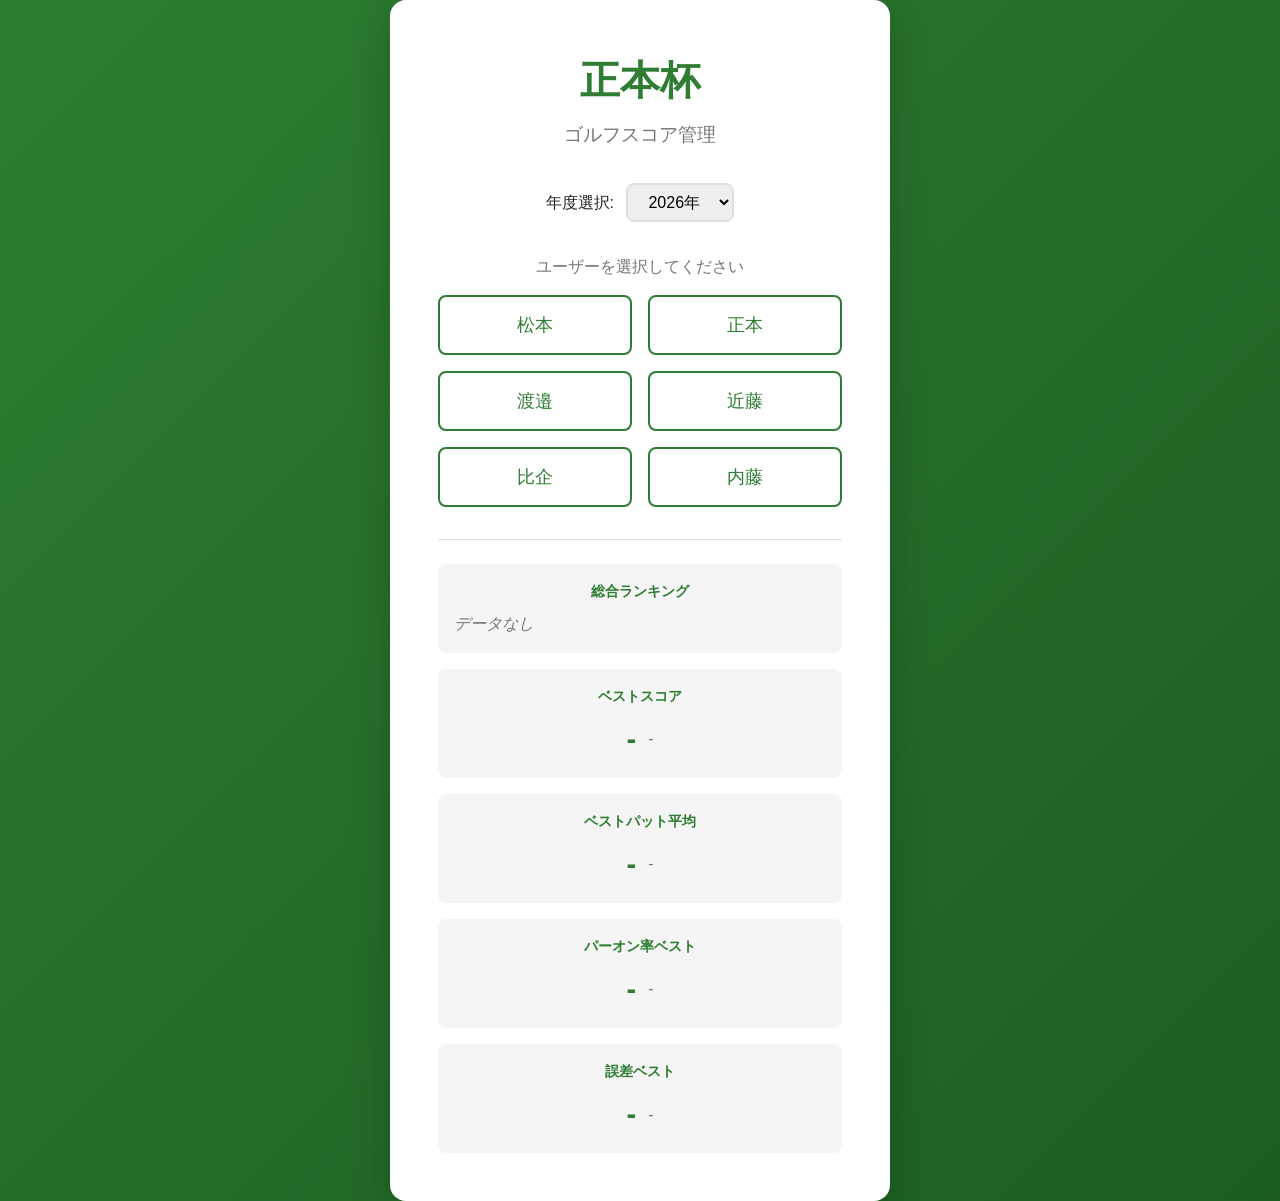
<file: index.html>
<!DOCTYPE html>
<html lang="ja">
<head>
    <meta charset="UTF-8">
    <meta name="viewport" content="width=device-width, initial-scale=1.0">
    <title>ゴルフスコア管理</title>
    <link rel="stylesheet" href="styles.css?v=20260306">
</head>
<body>
    <!-- ログイン画面 -->
    <div id="login-screen" class="screen">
        <div class="login-container">
            <h1>正本杯</h1>
            <h2>ゴルフスコア管理</h2>
            <div class="year-selector">
                <label for="year-select">年度選択:</label>
                <select id="year-select">
                    <!-- JSで動的に生成 -->
                </select>
            </div>
            <div class="user-selector">
                <p>ユーザーを選択してください</p>
                <div id="user-buttons" class="user-buttons">
                    <!-- JSで動的に生成 -->
                </div>
            </div>

            <div class="login-stats">
                <div class="login-stats-grid">
                    <div class="login-stat-item">
                        <h4>総合ランキング</h4>
                        <div id="login-ranking-list" class="login-ranking-list">
                            <!-- JSで動的に生成 -->
                        </div>
                    </div>
                    <div class="login-stat-item">
                        <h4>ベストスコア</h4>
                        <div class="login-stat-value">
                            <span id="login-best-score" class="stat-number">-</span>
                            <span id="login-best-score-holder" class="stat-holder">-</span>
                        </div>
                    </div>
                    <div class="login-stat-item">
                        <h4>ベストパット平均</h4>
                        <div class="login-stat-value">
                            <span id="login-best-putt" class="stat-number">-</span>
                            <span id="login-best-putt-holder" class="stat-holder">-</span>
                        </div>
                    </div>
                    <div class="login-stat-item">
                        <h4>パーオン率ベスト</h4>
                        <div class="login-stat-value">
                            <span id="login-best-paron" class="stat-number">-</span>
                            <span id="login-best-paron-holder" class="stat-holder">-</span>
                        </div>
                    </div>
                    <div class="login-stat-item">
                        <h4>誤差ベスト</h4>
                        <div class="login-stat-value">
                            <span id="login-best-improvement" class="stat-number">-</span>
                            <span id="login-best-improvement-holder" class="stat-holder">-</span>
                        </div>
                    </div>
                </div>
            </div>
        </div>
    </div>

    <!-- メイン画面 -->
    <div id="main-screen" class="screen hidden">
        <header>
            <div class="header-left">
                <h1 id="cup-title">2025松本杯</h1>
            </div>
            <div class="header-right">
                <button onclick="refreshData()" class="btn-refresh">最新データ取得</button>
                <span id="current-user"></span>
                <button id="logout-btn" class="btn-logout">ログアウト</button>
            </div>
        </header>

        <nav class="tab-nav">
            <button class="tab-btn active" data-tab="dashboard">ダッシュボード</button>
            <button class="tab-btn" data-tab="ranking">ランキング</button>
            <button class="tab-btn" data-tab="scores">スコア一覧</button>
            <button class="tab-btn" data-tab="my-input">スコア入力</button>
            <button class="tab-btn" data-tab="bulk-input">一括入力</button>
            <button class="tab-btn" data-tab="handicap">ハンディキャップ</button>
            <button class="tab-btn" data-tab="awards">各賞・ルール</button>
            <button class="tab-btn" data-tab="help">操作方法</button>
        </nav>

        <main>
            <!-- ダッシュボード -->
            <section id="dashboard" class="tab-content active">
                <div class="dashboard-grid">
                    <div class="card highlight-card">
                        <h3>ベストスコア</h3>
                        <div class="award-display">
                            <span class="big-number" id="best-score-value">-</span>
                            <span class="award-holder" id="best-score-holder">-</span>
                        </div>
                    </div>
                    <div class="card highlight-card">
                        <h3>パット平均ベスト</h3>
                        <div class="award-display">
                            <span class="big-number" id="best-putt-value">-</span>
                            <span class="award-holder" id="best-putt-holder">-</span>
                        </div>
                    </div>
                    <div class="card highlight-card">
                        <h3>パーオン率ベスト</h3>
                        <div class="award-display">
                            <span class="big-number" id="best-paron-value">-</span>
                            <span class="award-holder" id="best-paron-holder">-</span>
                        </div>
                    </div>
                    <div class="card">
                        <h3>開催情報</h3>
                        <div class="info-display">
                            <p>総開催回数: <span id="total-rounds">-</span>回</p>
                            <p>有効参加者: <span id="valid-participants">-</span>名</p>
                        </div>
                    </div>
                    <div class="card">
                        <h3>あなたの成績</h3>
                        <div id="my-stats" class="my-stats">
                            <p>参加回数: <span id="my-rounds">-</span>回</p>
                            <p>平均スコア: <span id="my-avg-score">-</span></p>
                            <p>ベストスコア: <span id="my-best-score">-</span></p>
                            <p>平均パット: <span id="my-avg-putt">-</span></p>
                        </div>
                    </div>
                </div>

                <div class="card">
                    <h3>総合ランキング</h3>
                    <p class="note">※3回以上参加者のみ（ハンディ適用）</p>
                    <table class="ranking-table dashboard-ranking" id="dashboard-overall-ranking">
                        <thead>
                            <tr>
                                <th>順位</th>
                                <th>名前</th>
                                <th>平均</th>
                                <th>回数</th>
                                <th>賞</th>
                            </tr>
                        </thead>
                        <tbody></tbody>
                    </table>
                </div>

                <div class="card special-achievements">
                    <h3>特別達成</h3>
                    <div class="achievements-grid">
                        <div class="achievement-item">
                            <h4>ホールインワン達成者</h4>
                            <ul id="hole-in-one-list">
                                <li class="no-data">達成者なし</li>
                            </ul>
                        </div>
                        <div class="achievement-item">
                            <h4>アルバトロス達成者</h4>
                            <ul id="albatross-list">
                                <li class="no-data">達成者なし</li>
                            </ul>
                        </div>
                        <div class="achievement-item">
                            <h4>イーグル達成者</h4>
                            <ul id="eagle-list">
                                <li class="no-data">達成者なし</li>
                            </ul>
                        </div>
                    </div>
                </div>
            </section>

            <!-- ランキング -->
            <section id="ranking" class="tab-content">
                <div class="ranking-grid">
                    <div class="card">
                        <h3>総合順位（ネット - HC適用）</h3>
                        <p class="note">※3回以上参加者のみ</p>
                        <table class="ranking-table" id="overall-ranking-net">
                            <thead>
                                <tr>
                                    <th>順位</th>
                                    <th>名前</th>
                                    <th>平均</th>
                                    <th>回数</th>
                                    <th>賞</th>
                                </tr>
                            </thead>
                            <tbody></tbody>
                        </table>
                    </div>

                    <div class="card">
                        <h3>総合順位（グロス - HCなし）</h3>
                        <p class="note">※3回以上参加者のみ</p>
                        <table class="ranking-table" id="overall-ranking-gross">
                            <thead>
                                <tr>
                                    <th>順位</th>
                                    <th>名前</th>
                                    <th>平均</th>
                                    <th>回数</th>
                                </tr>
                            </thead>
                            <tbody></tbody>
                        </table>
                    </div>

                    <div class="card">
                        <h3>ベストスコアランキング</h3>
                        <table class="ranking-table" id="best-score-ranking">
                            <thead>
                                <tr>
                                    <th>順位</th>
                                    <th>名前</th>
                                    <th>スコア</th>
                                    <th>日付</th>
                                    <th>コース</th>
                                </tr>
                            </thead>
                            <tbody></tbody>
                        </table>
                    </div>

                    <div class="card">
                        <h3>パット平均ランキング</h3>
                        <p class="note">※3回以上参加者のみ</p>
                        <table class="ranking-table" id="putt-ranking">
                            <thead>
                                <tr>
                                    <th>順位</th>
                                    <th>名前</th>
                                    <th>平均</th>
                                    <th>回数</th>
                                </tr>
                            </thead>
                            <tbody></tbody>
                        </table>
                    </div>

                    <div class="card">
                        <h3>パーオン率ランキング⭐️</h3>
                        <p class="note">※3回以上参加者のみ</p>
                        <table class="ranking-table" id="paron-ranking">
                            <thead>
                                <tr>
                                    <th>順位</th>
                                    <th>名前</th>
                                    <th>パーオン率</th>
                                    <th>回数</th>
                                </tr>
                            </thead>
                            <tbody></tbody>
                        </table>
                    </div>

                    <div class="card">
                        <h3>平均スコア変化ランキング⭐️</h3>
                        <p class="note">※昨年・今年とも3回以上参加者のみ（マイナスが上達）</p>
                        <table class="ranking-table" id="score-change-ranking">
                            <thead>
                                <tr>
                                    <th>順位</th>
                                    <th>名前</th>
                                    <th>昨年平均</th>
                                    <th>今年平均</th>
                                    <th>変化</th>
                                </tr>
                            </thead>
                            <tbody></tbody>
                        </table>
                    </div>
                </div>
            </section>

            <!-- スコア一覧 -->
            <section id="scores" class="tab-content">
                <div class="scores-controls">
                    <div class="filter-group">
                        <label for="filter-user">ユーザー:</label>
                        <select id="filter-user">
                            <option value="all">全員</option>
                        </select>
                    </div>
                    <div class="filter-group">
                        <label for="filter-course">コース:</label>
                        <select id="filter-course">
                            <option value="all">すべて</option>
                        </select>
                    </div>
                </div>

                <div class="card">
                    <div class="table-container">
                        <table class="scores-table" id="scores-table">
                            <thead>
                                <tr>
                                    <th>回</th>
                                    <th>日付</th>
                                    <th>コース</th>
                                    <th>人数</th>
                                    <th>松本</th>
                                    <th>正本</th>
                                    <th>渡邉</th>
                                    <th>近藤</th>
                                    <th>比企</th>
                                    <th>内藤</th>
                                    <th>操作</th>
                                </tr>
                            </thead>
                            <tbody></tbody>
                        </table>
                    </div>
                </div>
            </section>

            <!-- スコア入力（個人用） -->
            <section id="my-input" class="tab-content">
                <div class="card">
                    <h3>自分のスコアを入力</h3>
                    <p class="note">ログイン中: <span id="my-input-user"></span></p>

                    <div class="form-group">
                        <label for="my-input-year">年度:</label>
                        <select id="my-input-year">
                            <!-- JSで動的に生成 -->
                        </select>
                    </div>
                    <div class="form-group">
                        <label for="my-input-date">日付:</label>
                        <input type="date" id="my-input-date">
                    </div>
                    <div class="form-group">
                        <label for="my-input-course">コース:</label>
                        <div class="course-input-wrapper">
                            <input type="text" id="my-input-course" placeholder="コース名を入力">
                            <span class="course-select-arrow">&#9662;</span>
                            <select id="my-input-course-select" class="course-select-btn">
                                <option value=""></option>
                            </select>
                        </div>
                        <datalist id="course-list"></datalist>
                    </div>

                    <div class="score-input-single">
                        <div class="form-group">
                            <label for="my-input-score">スコア:</label>
                            <input type="number" id="my-input-score" placeholder="例: 95" min="50" max="200" inputmode="numeric">
                        </div>
                        <div class="form-group">
                            <label for="my-input-putt">パット数:</label>
                            <input type="number" id="my-input-putt" placeholder="例: 36" min="10" max="80" inputmode="numeric">
                        </div>
                        <div class="form-group">
                            <label for="my-input-paron">パーオン率(%):</label>
                            <input type="number" id="my-input-paron" placeholder="0" min="0" max="100" step="0.1" inputmode="decimal">
                        </div>
                    </div>

                    <div class="button-group">
                        <button id="save-my-score-btn" class="btn-primary btn-large">保存</button>
                    </div>
                </div>

                <div class="card">
                    <h3>最近の自分のスコア</h3>
                    <div id="my-recent-scores"></div>
                </div>
            </section>

            <!-- 一括入力 -->
            <section id="bulk-input" class="tab-content">
                <div class="card">
                    <h3 id="bulk-input-title">全員のスコアを一括入力</h3>
                    <div class="form-row">
                        <button id="new-score-btn" class="btn-secondary">新規入力</button>
                    </div>
                    <div class="form-group">
                        <label for="input-year">年度:</label>
                        <select id="input-year">
                            <!-- JSで動的に生成 -->
                        </select>
                    </div>
                    <div class="form-group">
                        <label for="input-date">日付:</label>
                        <input type="date" id="input-date">
                    </div>
                    <div class="form-group">
                        <label for="input-course">コース:</label>
                        <div class="course-input-wrapper">
                            <input type="text" id="input-course" placeholder="コース名を入力">
                            <span class="course-select-arrow">&#9662;</span>
                            <select id="input-course-select" class="course-select-btn">
                                <option value=""></option>
                            </select>
                        </div>
                    </div>
                </div>

                <div class="card">
                    <h3>スコア入力</h3>
                    <div id="score-inputs" class="score-inputs">
                        <!-- JSで動的に生成 -->
                    </div>
                </div>

                <div class="card">
                    <h3>特別達成（あれば入力）</h3>
                    <div class="special-input">
                        <div class="form-group">
                            <label for="hole-in-one-input">ホールインワン:</label>
                            <select id="hole-in-one-input">
                                <option value="">なし</option>
                            </select>
                            <input type="number" id="hole-in-one-hole" placeholder="ホール番号" min="1" max="18" inputmode="numeric">
                        </div>
                        <div class="form-group">
                            <label for="albatross-input">アルバトロス:</label>
                            <select id="albatross-input">
                                <option value="">なし</option>
                            </select>
                            <input type="number" id="albatross-hole" placeholder="ホール番号" min="1" max="18" inputmode="numeric">
                        </div>
                        <div class="form-group">
                            <label for="eagle-input">イーグル:</label>
                            <select id="eagle-input">
                                <option value="">なし</option>
                            </select>
                            <input type="number" id="eagle-hole" placeholder="ホール番号" min="1" max="18" inputmode="numeric">
                        </div>
                    </div>
                </div>

                <div class="button-group">
                    <button id="save-score-btn" class="btn-primary">保存</button>
                    <button id="delete-score-btn" class="btn-danger hidden" onclick="deleteRound()">削除</button>
                </div>

                <div class="card">
                    <h3>データ管理</h3>
                    <div class="button-group">
                        <button id="export-btn" class="btn-secondary">エクスポート</button>
                        <button id="import-btn" class="btn-secondary">インポート</button>
                        <input type="file" id="import-file" accept=".json" style="display: none;">
                    </div>
                </div>
            </section>

            <!-- ハンディキャップ -->
            <section id="handicap" class="tab-content">
                <div class="card">
                    <h3>ハンディキャップ一覧</h3>
                    <p class="help-text">直近20ラウンドのベスト8を基にWHS（ワールドハンディキャップシステム）で計算されます。</p>
                    <p class="help-text"><strong>※2026年度〜：</strong>1月と6月に更新ボタンを押して、ハンディキャップを確定させてください。</p>
                    <div class="button-group">
                        <button id="update-handicap-btn" class="btn-primary">ハンディキャップを更新</button>
                    </div>
                    <div id="handicap-list" class="handicap-list">
                        <!-- JSで動的に生成 -->
                    </div>
                </div>

                <div class="card">
                    <h3 id="handicap-detail-title">ハンディキャップ詳細</h3>
                    <div id="handicap-detail" class="handicap-detail">
                        <p class="no-data">ユーザーを選択してください</p>
                    </div>
                </div>
            </section>

            <!-- 各賞・ルール -->
            <section id="awards" class="tab-content">
                <div class="card">
                    <h3>カップ名設定</h3>
                    <div class="cup-name-settings">
                        <p class="help-text">年度ごとのカップ名を設定できます。優勝者の名前が翌年のカップ名になります。</p>
                        <div class="cup-name-input-group">
                            <label for="cup-name-input">カップ名:</label>
                            <input type="text" id="cup-name-input" placeholder="例: 松本杯" maxlength="20">
                            <button id="save-cup-name-btn" class="btn-primary">保存</button>
                        </div>
                    </div>
                </div>

                <div class="card">
                    <h3>コース名管理</h3>
                    <p class="help-text">スコア入力時にドロップダウンに表示されるコース名を管理できます。スコアデータに含まれるコース名は自動的に表示されます。</p>
                    <div class="course-manage-input-group">
                        <input type="text" id="course-name-input" placeholder="コース名を入力" maxlength="30">
                        <button id="add-course-name-btn" class="btn-primary">追加</button>
                    </div>
                    <div id="course-name-list" class="course-name-list"></div>
                </div>

                <div class="card">
                    <h3>開催・参加条件</h3>
                    <ul class="rules-list">
                        <li>ラウンド参加人数が<strong>3名以上</strong>であること</li>
                        <li>ラウンドに<strong>3回以上参加</strong>していること</li>
                    </ul>
                </div>

                <div class="card">
                    <h3>カップ名の名前権利（2026年度〜）</h3>
                    <p class="help-text">以下の優先順位で来年度のカップ名が決まります：</p>
                    <ol class="rules-list">
                        <li><strong>ベスト更新（80未満）</strong></li>
                        <li><strong>アルバトロス達成者</strong></li>
                        <li><strong>ホールインワン達成者</strong></li>
                        <li><strong>イーグル達成者</strong></li>
                        <li><strong>グロス1位</strong></li>
                    </ol>
                    <p class="note">※カップの帯に名前を書くのはグロスの1位</p>
                </div>

                <div class="card">
                    <h3>各賞（HC込みアベレージ順位）</h3>
                    <table class="awards-table">
                        <tbody>
                            <tr class="gold">
                                <td>1位</td>
                                <td>6位からラウンドの昼食代をプレゼントしてもらう ※</td>
                            </tr>
                            <tr class="silver">
                                <td>2位</td>
                                <td>5位からラウンドの昼食代をプレゼントしてもらう ※</td>
                            </tr>
                            <tr>
                                <td>3位</td>
                                <td>なし</td>
                            </tr>
                            <tr>
                                <td>4位</td>
                                <td>なし</td>
                            </tr>
                            <tr class="penalty">
                                <td>5位</td>
                                <td>2位にラウンドの昼食代をプレゼント ※</td>
                            </tr>
                            <tr class="penalty">
                                <td>6位</td>
                                <td>1位にラウンドの昼食代をプレゼント ※</td>
                            </tr>
                        </tbody>
                    </table>
                    <p class="note">※：食事付いていないプランで全額</p>
                </div>

                <div class="card">
                    <h3>特別賞（2026年度〜）</h3>
                    <div class="special-awards">
                        <div class="special-award-item">
                            <h4>⭐️ パーオン率ランキング1位</h4>
                            <p>今年のラウンドのパーオン率が最も高い人に贈られる賞</p>
                            <p class="note"><strong>賞品：</strong>ご要望のゴルフボール（5,000円〜6,000円相当）</p>
                        </div>
                        <div class="special-award-item">
                            <h4>⭐️ 平均誤差賞</h4>
                            <p>昨年度と今年度の平均を比較し、スコアが一番上がった人（最も上達した人）に贈られる賞</p>
                            <p class="note"><strong>賞品：</strong>ご要望のゴルフボール（5,000円〜6,000円相当）</p>
                        </div>
                    </div>
                    <p class="note">※2025年度までのベストスコア賞・平均パット数ランキング1位は廃止されました</p>
                </div>

                <div class="card">
                    <h3>パット数のルール</h3>
                    <ul class="rules-list">
                        <li>パット数はグリーン上でパットした数</li>
                        <li>一度グリーンを出てもリセットされない</li>
                        <li>OKもパット数に含める</li>
                    </ul>
                </div>

                <div class="card">
                    <h3>ハンディキャップについて（2026年度〜）</h3>
                    <p><strong>算出タイミング：</strong>年2回（1月開始時、6月）</p>
                    <p>ハンディキャップは直近20ラウンドのベスト8から自動計算されます。</p>
                    <p>「ハンディキャップ」画面で「更新」ボタンを押すと、現在のスコアから再計算されます。</p>
                    <p class="note">※1月と6月に更新ボタンを押して、ハンディキャップを確定させてください</p>
                </div>
            </section>

            <!-- 操作方法 -->
            <section id="help" class="tab-content">
                <div class="card">
                    <h3>基本的な使い方</h3>
                    <div class="help-section">
                        <h4>1. ログイン</h4>
                        <p>トップ画面で自分の名前をタップしてログインします。ログイン画面では各ランキングのトップと達成者を確認できます。</p>
                    </div>
                    <div class="help-section">
                        <h4>2. スコアの入力方法</h4>
                        <ul class="rules-list">
                            <li><strong>スコア入力</strong>: 自分のスコア、パット数、パーオン率（%）を簡単に入力できます</li>
                            <li><strong>一括入力</strong>: 全員のスコア、パット数、パーオン率（%）をまとめて入力できます（幹事向け）</li>
                            <li>パーオン率はスコアアプリに表示される統合パーオン率を入力してください</li>
                            <li>ホールインワン、イーグル、アルバトロスは一括入力画面で記録できます</li>
                        </ul>
                    </div>
                    <div class="help-section">
                        <h4>3. スコアの編集・削除</h4>
                        <p>「スコア一覧」で編集したいラウンドの「編集」ボタンをタップすると、一括入力画面で修正できます。</p>
                    </div>
                    <div class="help-section">
                        <h4>4. ハンディキャップについて</h4>
                        <p>ハンディキャップは<strong>WHS（ワールドハンディキャップシステム）</strong>により自動計算されます。スコアを保存すると自動的に更新されます。</p>
                        <p>年2回（1月・6月）は「ハンディキャップ」タブの「ハンディキャップを更新」ボタンで固定値を設定します。</p>
                    </div>
                </div>

                <div class="card">
                    <h3>各画面の説明</h3>
                    <div class="help-section">
                        <h4>ダッシュボード</h4>
                        <p>ベストスコア、パット平均ベスト、パーオン率ベストの現在の1位と、自分の成績、総合ランキングを確認できます。</p>
                        <p>ホールインワン、イーグル、アルバトロスの達成者も表示されます。</p>
                    </div>
                    <div class="help-section">
                        <h4>ランキング</h4>
                        <p>以下のランキングを確認できます：</p>
                        <ul class="rules-list">
                            <li><strong>総合順位（ネット）</strong>: ハンディキャップ適用後の平均スコアランキング</li>
                            <li><strong>総合順位（グロス）</strong>: ハンディキャップなしの平均スコアランキング</li>
                            <li><strong>ベストスコア</strong>: 最高スコアのランキング</li>
                            <li><strong>パット平均</strong>: 平均パット数のランキング</li>
                            <li><strong>⭐️ パーオン率</strong>: パーオン率の高い順ランキング（2026年度〜）</li>
                            <li><strong>⭐️ 平均スコア変化</strong>: 昨年度と比較して最も上達した人のランキング（2026年度〜）</li>
                        </ul>
                    </div>
                    <div class="help-section">
                        <h4>スコア一覧</h4>
                        <p>全ラウンドのスコア、パット数、パーオン率（%）を一覧で確認できます。ユーザーやコースでフィルタリングも可能です。</p>
                        <p>参加人数3名未満のラウンドは薄く表示され、ランキングには反映されません。</p>
                    </div>
                    <div class="help-section">
                        <h4>ハンディキャップ</h4>
                        <p>全ユーザーのハンディキャップインデックスを確認できます。ユーザー名をタップすると詳細（対象ラウンド数、ベスト8スコア）が表示されます。</p>
                        <p>「ハンディキャップを更新」ボタンで、年2回（1月・6月）に現在のHCを固定できます。</p>
                    </div>
                    <div class="help-section">
                        <h4>各賞・ルール</h4>
                        <p>大会のルールと各賞の内容（2026年度対応）、特別賞、カップ名の名前権利、カップ名の変更ができます。</p>
                    </div>
                </div>

                <div class="card">
                    <h3>データ共有について</h3>
                    <div class="help-section">
                        <h4>最新データの取得</h4>
                        <p>画面上部の「<strong>最新データ取得</strong>」ボタンをタップすると、AWS S3から最新データを取得できます。他の端末で更新されたデータが反映されます。</p>
                    </div>
                    <div class="help-section">
                        <h4>データの自動同期</h4>
                        <p>スコアを保存すると、自動的にAWS S3に同期されます。他の端末では「最新データ取得」をタップすると最新の状態になります。</p>
                        <p>年度別にデータが管理されており、画面上部で年度を切り替えられます。</p>
                    </div>
                    <div class="help-section">
                        <h4>データのバックアップ</h4>
                        <p>「一括入力」画面の「エクスポート」でデータをJSON形式でファイルに保存できます。「インポート」で復元できます。</p>
                    </div>
                    <div class="help-section">
                        <h4>有効なラウンド</h4>
                        <p>参加人数が3名以上のラウンドのみがランキングに反映されます。3名未満のラウンドは薄く表示されます。</p>
                    </div>
                </div>

                <div class="card">
                    <h3>設定について</h3>
                    <div class="help-section">
                        <h4>カップ名の変更</h4>
                        <p>「各賞・ルール」画面で年度ごとのカップ名を変更できます。</p>
                        <p>カップ名の名前権利は以下の優先順位で決まります：</p>
                        <ul class="rules-list">
                            <li>1. ベストスコア更新（80未満）</li>
                            <li>2. アルバトロス達成</li>
                            <li>3. ホールインワン達成</li>
                            <li>4. イーグル達成</li>
                            <li>5. グロス1位（ハンディキャップなし）</li>
                        </ul>
                    </div>
                    <div class="help-section">
                        <h4>ハンディキャップについて</h4>
                        <p>ハンディキャップはWHSにより自動計算されます。直近20ラウンドのベスト8から算出されます。</p>
                        <p>年2回（1月・6月）は「ハンディキャップ」タブの「ハンディキャップを更新」ボタンで、その時点のHCを固定できます。</p>
                    </div>
                </div>

                <div class="card">
                    <h3>よくある質問</h3>
                    <div class="help-section">
                        <h4>Q: スコアを間違えて入力した</h4>
                        <p>A: 「スコア一覧」から該当ラウンドの「編集」ボタンをタップして修正してください。</p>
                    </div>
                    <div class="help-section">
                        <h4>Q: 他の人のスコアを入力したい</h4>
                        <p>A: 「一括入力」画面で全員分のスコア、パット数、パーオン率（%）を入力できます。</p>
                    </div>
                    <div class="help-section">
                        <h4>Q: 他の端末で入力したデータが表示されない</h4>
                        <p>A: 画面上部の「最新データ取得」ボタンをタップしてください。AWS S3から最新データが取得されます。</p>
                    </div>
                    <div class="help-section">
                        <h4>Q: カップ名を変更したい</h4>
                        <p>A: 「各賞・ルール」画面の「カップ名設定」でカップ名を変更できます。</p>
                    </div>
                    <div class="help-section">
                        <h4>Q: ハンディキャップはどう計算されるの？</h4>
                        <p>A: WHS（ワールドハンディキャップシステム）により、直近20ラウンドのベスト8から自動計算されます。スコアを保存すると自動更新されます。</p>
                    </div>
                    <div class="help-section">
                        <h4>Q: パーオン率はどう入力するの？</h4>
                        <p>A: スコアアプリに表示される統合パーオン率（%）を入力してください。コースごとのパーオン情報を考慮した値をアプリで管理しているため、その統合率を使用します。3回以上参加した人のみランキングに表示されます。</p>
                    </div>
                    <div class="help-section">
                        <h4>Q: 昨年度のデータを見たい</h4>
                        <p>A: 画面上部の年度選択で切り替えられます。年度ごとにデータが管理されています。</p>
                    </div>
                    <div class="help-section">
                        <h4>Q: ホールインワンやイーグルはどう記録するの？</h4>
                        <p>A: 「一括入力」画面の「特別記録」セクションで、ホールインワン、イーグル、アルバトロスを記録できます。</p>
                    </div>
                </div>
            </section>
        </main>
    </div>

    <script src="data.js?v=20260306"></script>
    <script src="app.js?v=20260306"></script>
</body>
</html>
</file>
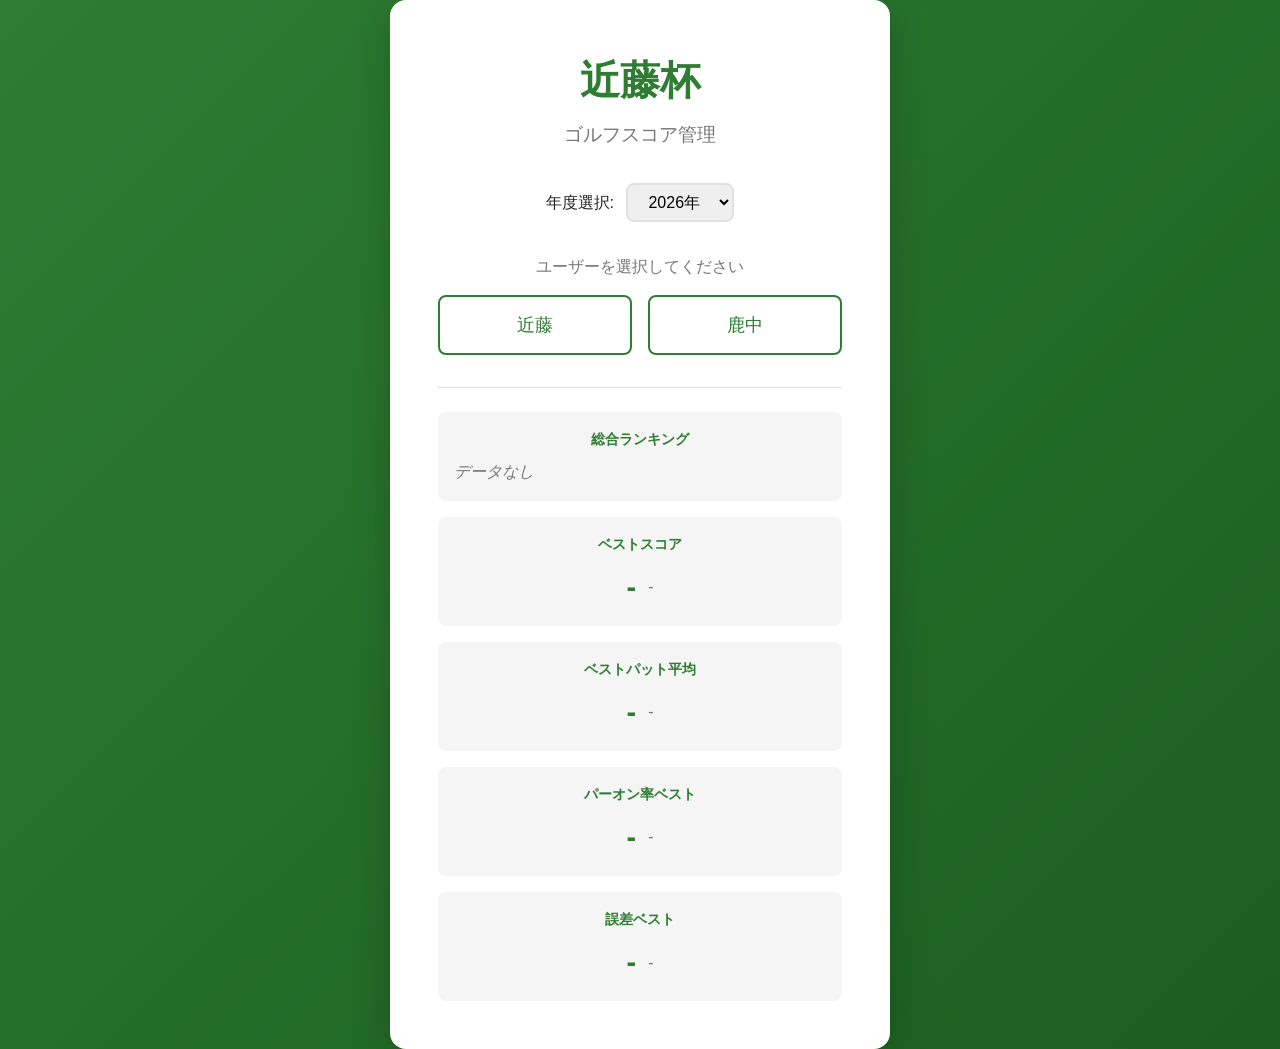
<file: kondo/index.html>
<!DOCTYPE html>
<html lang="ja">
<head>
    <meta charset="UTF-8">
    <meta name="viewport" content="width=device-width, initial-scale=1.0">
    <title>ゴルフスコア管理</title>
    <link rel="stylesheet" href="styles.css?v=20260306">
</head>
<body>
    <!-- ログイン画面 -->
    <div id="login-screen" class="screen">
        <div class="login-container">
            <h1>近藤杯</h1>
            <h2>ゴルフスコア管理</h2>
            <div class="year-selector">
                <label for="year-select">年度選択:</label>
                <select id="year-select">
                    <!-- JSで動的に生成 -->
                </select>
            </div>
            <div class="user-selector">
                <p>ユーザーを選択してください</p>
                <div id="user-buttons" class="user-buttons">
                    <!-- JSで動的に生成 -->
                </div>
            </div>

            <div class="login-stats">
                <div class="login-stats-grid">
                    <div class="login-stat-item">
                        <h4>総合ランキング</h4>
                        <div id="login-ranking-list" class="login-ranking-list">
                            <!-- JSで動的に生成 -->
                        </div>
                    </div>
                    <div class="login-stat-item">
                        <h4>ベストスコア</h4>
                        <div class="login-stat-value">
                            <span id="login-best-score" class="stat-number">-</span>
                            <span id="login-best-score-holder" class="stat-holder">-</span>
                        </div>
                    </div>
                    <div class="login-stat-item">
                        <h4>ベストパット平均</h4>
                        <div class="login-stat-value">
                            <span id="login-best-putt" class="stat-number">-</span>
                            <span id="login-best-putt-holder" class="stat-holder">-</span>
                        </div>
                    </div>
                    <div class="login-stat-item">
                        <h4>パーオン率ベスト</h4>
                        <div class="login-stat-value">
                            <span id="login-best-paron" class="stat-number">-</span>
                            <span id="login-best-paron-holder" class="stat-holder">-</span>
                        </div>
                    </div>
                    <div class="login-stat-item">
                        <h4>誤差ベスト</h4>
                        <div class="login-stat-value">
                            <span id="login-best-improvement" class="stat-number">-</span>
                            <span id="login-best-improvement-holder" class="stat-holder">-</span>
                        </div>
                    </div>
                </div>
            </div>
        </div>
    </div>

    <!-- メイン画面 -->
    <div id="main-screen" class="screen hidden">
        <header>
            <div class="header-left">
                <h1 id="cup-title">2026近藤杯</h1>
            </div>
            <div class="header-right">
                <button onclick="refreshData()" class="btn-refresh">最新データ取得</button>
                <span id="current-user"></span>
                <button id="logout-btn" class="btn-logout">ログアウト</button>
            </div>
        </header>

        <nav class="tab-nav">
            <button class="tab-btn active" data-tab="dashboard">ダッシュボード</button>
            <button class="tab-btn" data-tab="ranking">ランキング</button>
            <button class="tab-btn" data-tab="scores">スコア一覧</button>
            <button class="tab-btn" data-tab="my-input">スコア入力</button>
            <button class="tab-btn" data-tab="bulk-input">一括入力</button>
            <button class="tab-btn" data-tab="handicap">ハンディキャップ</button>
            <button class="tab-btn" data-tab="awards">各賞・ルール</button>
            <button class="tab-btn" data-tab="help">操作方法</button>
        </nav>

        <main>
            <!-- ダッシュボード -->
            <section id="dashboard" class="tab-content active">
                <div class="dashboard-grid">
                    <div class="card highlight-card">
                        <h3>ベストスコア</h3>
                        <div class="award-display">
                            <span class="big-number" id="best-score-value">-</span>
                            <span class="award-holder" id="best-score-holder">-</span>
                        </div>
                    </div>
                    <div class="card highlight-card">
                        <h3>パット平均ベスト</h3>
                        <div class="award-display">
                            <span class="big-number" id="best-putt-value">-</span>
                            <span class="award-holder" id="best-putt-holder">-</span>
                        </div>
                    </div>
                    <div class="card highlight-card">
                        <h3>パーオン率ベスト</h3>
                        <div class="award-display">
                            <span class="big-number" id="best-paron-value">-</span>
                            <span class="award-holder" id="best-paron-holder">-</span>
                        </div>
                    </div>
                    <div class="card">
                        <h3>開催情報</h3>
                        <div class="info-display">
                            <p>総開催回数: <span id="total-rounds">-</span>回</p>
                            <p>有効参加者: <span id="valid-participants">-</span>名</p>
                        </div>
                    </div>
                    <div class="card">
                        <h3>あなたの成績</h3>
                        <div id="my-stats" class="my-stats">
                            <p>参加回数: <span id="my-rounds">-</span>回</p>
                            <p>平均スコア: <span id="my-avg-score">-</span></p>
                            <p>ベストスコア: <span id="my-best-score">-</span></p>
                            <p>平均パット: <span id="my-avg-putt">-</span></p>
                        </div>
                    </div>
                </div>

                <div class="card">
                    <h3>総合ランキング</h3>
                    <p class="note">※3回以上参加者のみ（ハンディ適用）</p>
                    <table class="ranking-table dashboard-ranking" id="dashboard-overall-ranking">
                        <thead>
                            <tr>
                                <th>順位</th>
                                <th>名前</th>
                                <th>平均</th>
                                <th>回数</th>
                                <th>賞</th>
                            </tr>
                        </thead>
                        <tbody></tbody>
                    </table>
                </div>

                <div class="card special-achievements">
                    <h3>特別達成</h3>
                    <div class="achievements-grid">
                        <div class="achievement-item">
                            <h4>ホールインワン達成者</h4>
                            <ul id="hole-in-one-list">
                                <li class="no-data">達成者なし</li>
                            </ul>
                        </div>
                        <div class="achievement-item">
                            <h4>アルバトロス達成者</h4>
                            <ul id="albatross-list">
                                <li class="no-data">達成者なし</li>
                            </ul>
                        </div>
                        <div class="achievement-item">
                            <h4>イーグル達成者</h4>
                            <ul id="eagle-list">
                                <li class="no-data">達成者なし</li>
                            </ul>
                        </div>
                    </div>
                </div>
            </section>

            <!-- ランキング -->
            <section id="ranking" class="tab-content">
                <div class="ranking-grid">
                    <div class="card">
                        <h3>総合順位（ネット - HC適用）</h3>
                        <p class="note">※3回以上参加者のみ</p>
                        <table class="ranking-table" id="overall-ranking-net">
                            <thead>
                                <tr>
                                    <th>順位</th>
                                    <th>名前</th>
                                    <th>平均</th>
                                    <th>回数</th>
                                    <th>賞</th>
                                </tr>
                            </thead>
                            <tbody></tbody>
                        </table>
                    </div>

                    <div class="card">
                        <h3>総合順位（グロス - HCなし）</h3>
                        <p class="note">※3回以上参加者のみ</p>
                        <table class="ranking-table" id="overall-ranking-gross">
                            <thead>
                                <tr>
                                    <th>順位</th>
                                    <th>名前</th>
                                    <th>平均</th>
                                    <th>回数</th>
                                </tr>
                            </thead>
                            <tbody></tbody>
                        </table>
                    </div>

                    <div class="card">
                        <h3>ベストスコアランキング</h3>
                        <table class="ranking-table" id="best-score-ranking">
                            <thead>
                                <tr>
                                    <th>順位</th>
                                    <th>名前</th>
                                    <th>スコア</th>
                                    <th>日付</th>
                                    <th>コース</th>
                                </tr>
                            </thead>
                            <tbody></tbody>
                        </table>
                    </div>

                    <div class="card">
                        <h3>パット平均ランキング</h3>
                        <p class="note">※3回以上参加者のみ</p>
                        <table class="ranking-table" id="putt-ranking">
                            <thead>
                                <tr>
                                    <th>順位</th>
                                    <th>名前</th>
                                    <th>平均</th>
                                    <th>回数</th>
                                </tr>
                            </thead>
                            <tbody></tbody>
                        </table>
                    </div>

                    <div class="card">
                        <h3>パーオン率ランキング⭐️</h3>
                        <p class="note">※3回以上参加者のみ</p>
                        <table class="ranking-table" id="paron-ranking">
                            <thead>
                                <tr>
                                    <th>順位</th>
                                    <th>名前</th>
                                    <th>パーオン率</th>
                                    <th>回数</th>
                                </tr>
                            </thead>
                            <tbody></tbody>
                        </table>
                    </div>

                    <div class="card">
                        <h3>平均スコア変化ランキング⭐️</h3>
                        <p class="note">※昨年・今年とも3回以上参加者のみ（マイナスが上達）</p>
                        <table class="ranking-table" id="score-change-ranking">
                            <thead>
                                <tr>
                                    <th>順位</th>
                                    <th>名前</th>
                                    <th>昨年平均</th>
                                    <th>今年平均</th>
                                    <th>変化</th>
                                </tr>
                            </thead>
                            <tbody></tbody>
                        </table>
                    </div>
                </div>
            </section>

            <!-- スコア一覧 -->
            <section id="scores" class="tab-content">
                <div class="scores-controls">
                    <div class="filter-group">
                        <label for="filter-user">ユーザー:</label>
                        <select id="filter-user">
                            <option value="all">全員</option>
                        </select>
                    </div>
                    <div class="filter-group">
                        <label for="filter-course">コース:</label>
                        <select id="filter-course">
                            <option value="all">すべて</option>
                        </select>
                    </div>
                </div>

                <div class="card">
                    <div class="table-container">
                        <table class="scores-table" id="scores-table">
                            <thead>
                                <tr>
                                    <th>回</th>
                                    <th>日付</th>
                                    <th>コース</th>
                                    <th>人数</th>
                                    <th>近藤</th>
                                    <th>鹿中</th>
                                    <th>操作</th>
                                </tr>
                            </thead>
                            <tbody></tbody>
                        </table>
                    </div>
                </div>
            </section>

            <!-- スコア入力（個人用） -->
            <section id="my-input" class="tab-content">
                <div class="card">
                    <h3>自分のスコアを入力</h3>
                    <p class="note">ログイン中: <span id="my-input-user"></span></p>

                    <div class="form-group">
                        <label for="my-input-year">年度:</label>
                        <select id="my-input-year">
                            <!-- JSで動的に生成 -->
                        </select>
                    </div>
                    <div class="form-group">
                        <label for="my-input-date">日付:</label>
                        <input type="date" id="my-input-date">
                    </div>
                    <div class="form-group">
                        <label for="my-input-course">コース:</label>
                        <div class="course-input-wrapper">
                            <input type="text" id="my-input-course" placeholder="コース名を入力">
                            <span class="course-select-arrow">&#9662;</span>
                            <select id="my-input-course-select" class="course-select-btn">
                                <option value=""></option>
                            </select>
                        </div>
                        <datalist id="course-list"></datalist>
                    </div>

                    <div class="score-input-single">
                        <div class="form-group">
                            <label for="my-input-score">スコア:</label>
                            <input type="number" id="my-input-score" placeholder="例: 95" min="50" max="200" inputmode="numeric">
                        </div>
                        <div class="form-group">
                            <label for="my-input-putt">パット数:</label>
                            <input type="number" id="my-input-putt" placeholder="例: 36" min="10" max="80" inputmode="numeric">
                        </div>
                        <div class="form-group">
                            <label for="my-input-paron">パーオン率(%):</label>
                            <input type="number" id="my-input-paron" placeholder="0" min="0" max="100" step="0.1" inputmode="decimal">
                        </div>
                    </div>

                    <div class="button-group">
                        <button id="save-my-score-btn" class="btn-primary btn-large">保存</button>
                    </div>
                </div>

                <div class="card">
                    <h3>最近の自分のスコア</h3>
                    <div id="my-recent-scores"></div>
                </div>
            </section>

            <!-- 一括入力 -->
            <section id="bulk-input" class="tab-content">
                <div class="card">
                    <h3 id="bulk-input-title">全員のスコアを一括入力</h3>
                    <div class="form-row">
                        <button id="new-score-btn" class="btn-secondary">新規入力</button>
                    </div>
                    <div class="form-group">
                        <label for="input-year">年度:</label>
                        <select id="input-year">
                            <!-- JSで動的に生成 -->
                        </select>
                    </div>
                    <div class="form-group">
                        <label for="input-date">日付:</label>
                        <input type="date" id="input-date">
                    </div>
                    <div class="form-group">
                        <label for="input-course">コース:</label>
                        <div class="course-input-wrapper">
                            <input type="text" id="input-course" placeholder="コース名を入力">
                            <span class="course-select-arrow">&#9662;</span>
                            <select id="input-course-select" class="course-select-btn">
                                <option value=""></option>
                            </select>
                        </div>
                    </div>
                </div>

                <div class="card">
                    <h3>スコア入力</h3>
                    <div id="score-inputs" class="score-inputs">
                        <!-- JSで動的に生成 -->
                    </div>
                </div>

                <div class="card">
                    <h3>特別達成（あれば入力）</h3>
                    <div class="special-input">
                        <div class="form-group">
                            <label for="hole-in-one-input">ホールインワン:</label>
                            <select id="hole-in-one-input">
                                <option value="">なし</option>
                            </select>
                            <input type="number" id="hole-in-one-hole" placeholder="ホール番号" min="1" max="18" inputmode="numeric">
                        </div>
                        <div class="form-group">
                            <label for="albatross-input">アルバトロス:</label>
                            <select id="albatross-input">
                                <option value="">なし</option>
                            </select>
                            <input type="number" id="albatross-hole" placeholder="ホール番号" min="1" max="18" inputmode="numeric">
                        </div>
                        <div class="form-group">
                            <label for="eagle-input">イーグル:</label>
                            <select id="eagle-input">
                                <option value="">なし</option>
                            </select>
                            <input type="number" id="eagle-hole" placeholder="ホール番号" min="1" max="18" inputmode="numeric">
                        </div>
                    </div>
                </div>

                <div class="button-group">
                    <button id="save-score-btn" class="btn-primary">保存</button>
                    <button id="delete-score-btn" class="btn-danger hidden" onclick="deleteRound()">削除</button>
                </div>

                <div class="card">
                    <h3>データ管理</h3>
                    <div class="button-group">
                        <button id="export-btn" class="btn-secondary">エクスポート</button>
                        <button id="import-btn" class="btn-secondary">インポート</button>
                        <input type="file" id="import-file" accept=".json" style="display: none;">
                    </div>
                </div>
            </section>

            <!-- ハンディキャップ -->
            <section id="handicap" class="tab-content">
                <div class="card">
                    <h3>ハンディキャップ一覧</h3>
                    <p class="help-text">直近20ラウンドのベスト8を基にWHS（ワールドハンディキャップシステム）で計算されます。</p>
                    <p class="help-text"><strong>※2026年度〜：</strong>1月と6月に更新ボタンを押して、ハンディキャップを確定させてください。</p>
                    <div class="button-group">
                        <button id="update-handicap-btn" class="btn-primary">ハンディキャップを更新</button>
                    </div>
                    <div id="handicap-list" class="handicap-list">
                        <!-- JSで動的に生成 -->
                    </div>
                </div>

                <div class="card">
                    <h3 id="handicap-detail-title">ハンディキャップ詳細</h3>
                    <div id="handicap-detail" class="handicap-detail">
                        <p class="no-data">ユーザーを選択してください</p>
                    </div>
                </div>
            </section>

            <!-- 各賞・ルール -->
            <section id="awards" class="tab-content">
                <div class="card">
                    <h3>カップ名設定</h3>
                    <div class="cup-name-settings">
                        <p class="help-text">年度ごとのカップ名を設定できます。優勝者の名前が翌年のカップ名になります。</p>
                        <div class="cup-name-input-group">
                            <label for="cup-name-input">カップ名:</label>
                            <input type="text" id="cup-name-input" placeholder="例: 近藤杯" maxlength="20">
                            <button id="save-cup-name-btn" class="btn-primary">保存</button>
                        </div>
                    </div>
                </div>

                <div class="card">
                    <h3>コース名管理</h3>
                    <p class="help-text">スコア入力時にドロップダウンに表示されるコース名を管理できます。スコアデータに含まれるコース名は自動的に表示されます。</p>
                    <div class="course-manage-input-group">
                        <input type="text" id="course-name-input" placeholder="コース名を入力" maxlength="30">
                        <button id="add-course-name-btn" class="btn-primary">追加</button>
                    </div>
                    <div id="course-name-list" class="course-name-list"></div>
                </div>

                <div class="card">
                    <h3>開催・参加条件</h3>
                    <ul class="rules-list">
                        <li>ラウンド参加人数が<strong>2名以上</strong>であること</li>
                        <li>ラウンドに<strong>3回以上参加</strong>していること</li>
                    </ul>
                </div>

                <div class="card">
                    <h3>カップ名の名前権利（2026年度〜）</h3>
                    <p class="help-text">以下の優先順位で来年度のカップ名が決まります：</p>
                    <ol class="rules-list">
                        <li><strong>ベスト更新（80未満）</strong></li>
                        <li><strong>アルバトロス達成者</strong></li>
                        <li><strong>ホールインワン達成者</strong></li>
                        <li><strong>イーグル達成者</strong></li>
                        <li><strong>グロス1位</strong></li>
                    </ol>
                    <p class="note">※カップの帯に名前を書くのはグロスの1位</p>
                </div>

                <div class="card">
                    <h3>各賞（HC込みアベレージ順位）</h3>
                    <table class="awards-table">
                        <tbody>
                            <tr class="gold">
                                <td>1位</td>
                                <td>6位からラウンドの昼食代をプレゼントしてもらう ※</td>
                            </tr>
                            <tr class="silver">
                                <td>2位</td>
                                <td>5位からラウンドの昼食代をプレゼントしてもらう ※</td>
                            </tr>
                            <tr>
                                <td>3位</td>
                                <td>なし</td>
                            </tr>
                            <tr>
                                <td>4位</td>
                                <td>なし</td>
                            </tr>
                            <tr class="penalty">
                                <td>5位</td>
                                <td>2位にラウンドの昼食代をプレゼント ※</td>
                            </tr>
                            <tr class="penalty">
                                <td>6位</td>
                                <td>1位にラウンドの昼食代をプレゼント ※</td>
                            </tr>
                        </tbody>
                    </table>
                    <p class="note">※：食事付いていないプランで全額</p>
                </div>

                <div class="card">
                    <h3>特別賞（2026年度〜）</h3>
                    <div class="special-awards">
                        <div class="special-award-item">
                            <h4>⭐️ パーオン率ランキング1位</h4>
                            <p>今年のラウンドのパーオン率が最も高い人に贈られる賞</p>
                            <p class="note"><strong>賞品：</strong>ご要望のゴルフボール（5,000円〜6,000円相当）</p>
                        </div>
                        <div class="special-award-item">
                            <h4>⭐️ 平均誤差賞</h4>
                            <p>昨年度と今年度の平均を比較し、スコアが一番上がった人（最も上達した人）に贈られる賞</p>
                            <p class="note"><strong>賞品：</strong>ご要望のゴルフボール（5,000円〜6,000円相当）</p>
                        </div>
                    </div>
                    <p class="note">※2025年度までのベストスコア賞・平均パット数ランキング1位は廃止されました</p>
                </div>

                <div class="card">
                    <h3>パット数のルール</h3>
                    <ul class="rules-list">
                        <li>パット数はグリーン上でパットした数</li>
                        <li>一度グリーンを出てもリセットされない</li>
                        <li>OKもパット数に含める</li>
                    </ul>
                </div>

                <div class="card">
                    <h3>ハンディキャップについて（2026年度〜）</h3>
                    <p><strong>算出タイミング：</strong>年2回（1月開始時、6月）</p>
                    <p>ハンディキャップは直近20ラウンドのベスト8から自動計算されます。</p>
                    <p>「ハンディキャップ」画面で「更新」ボタンを押すと、現在のスコアから再計算されます。</p>
                    <p class="note">※1月と6月に更新ボタンを押して、ハンディキャップを確定させてください</p>
                </div>
            </section>

            <!-- 操作方法 -->
            <section id="help" class="tab-content">
                <div class="card">
                    <h3>基本的な使い方</h3>
                    <div class="help-section">
                        <h4>1. ログイン</h4>
                        <p>トップ画面で自分の名前をタップしてログインします。ログイン画面では各ランキングのトップと達成者を確認できます。</p>
                    </div>
                    <div class="help-section">
                        <h4>2. スコアの入力方法</h4>
                        <ul class="rules-list">
                            <li><strong>スコア入力</strong>: 自分のスコア、パット数、パーオン率（%）を簡単に入力できます</li>
                            <li><strong>一括入力</strong>: 全員のスコア、パット数、パーオン率（%）をまとめて入力できます（幹事向け）</li>
                            <li>パーオン率はスコアアプリに表示される統合パーオン率を入力してください</li>
                            <li>ホールインワン、イーグル、アルバトロスは一括入力画面で記録できます</li>
                        </ul>
                    </div>
                    <div class="help-section">
                        <h4>3. スコアの編集・削除</h4>
                        <p>「スコア一覧」で編集したいラウンドの「編集」ボタンをタップすると、一括入力画面で修正できます。</p>
                    </div>
                    <div class="help-section">
                        <h4>4. ハンディキャップについて</h4>
                        <p>ハンディキャップは<strong>WHS（ワールドハンディキャップシステム）</strong>により自動計算されます。スコアを保存すると自動的に更新されます。</p>
                        <p>年2回（1月・6月）は「ハンディキャップ」タブの「ハンディキャップを更新」ボタンで固定値を設定します。</p>
                    </div>
                </div>

                <div class="card">
                    <h3>各画面の説明</h3>
                    <div class="help-section">
                        <h4>ダッシュボード</h4>
                        <p>ベストスコア、パット平均ベスト、パーオン率ベストの現在の1位と、自分の成績、総合ランキングを確認できます。</p>
                        <p>ホールインワン、イーグル、アルバトロスの達成者も表示されます。</p>
                    </div>
                    <div class="help-section">
                        <h4>ランキング</h4>
                        <p>以下のランキングを確認できます：</p>
                        <ul class="rules-list">
                            <li><strong>総合順位（ネット）</strong>: ハンディキャップ適用後の平均スコアランキング</li>
                            <li><strong>総合順位（グロス）</strong>: ハンディキャップなしの平均スコアランキング</li>
                            <li><strong>ベストスコア</strong>: 最高スコアのランキング</li>
                            <li><strong>パット平均</strong>: 平均パット数のランキング</li>
                            <li><strong>⭐️ パーオン率</strong>: パーオン率の高い順ランキング（2026年度〜）</li>
                            <li><strong>⭐️ 平均スコア変化</strong>: 昨年度と比較して最も上達した人のランキング（2026年度〜）</li>
                        </ul>
                    </div>
                    <div class="help-section">
                        <h4>スコア一覧</h4>
                        <p>全ラウンドのスコア、パット数、パーオン率（%）を一覧で確認できます。ユーザーやコースでフィルタリングも可能です。</p>
                        <p>参加人数2名未満のラウンドは薄く表示され、ランキングには反映されません。</p>
                    </div>
                    <div class="help-section">
                        <h4>ハンディキャップ</h4>
                        <p>全ユーザーのハンディキャップインデックスを確認できます。ユーザー名をタップすると詳細（対象ラウンド数、ベスト8スコア）が表示されます。</p>
                        <p>「ハンディキャップを更新」ボタンで、年2回（1月・6月）に現在のHCを固定できます。</p>
                    </div>
                    <div class="help-section">
                        <h4>各賞・ルール</h4>
                        <p>大会のルールと各賞の内容（2026年度対応）、特別賞、カップ名の名前権利、カップ名の変更ができます。</p>
                    </div>
                </div>

                <div class="card">
                    <h3>データ共有について</h3>
                    <div class="help-section">
                        <h4>最新データの取得</h4>
                        <p>画面上部の「<strong>最新データ取得</strong>」ボタンをタップすると、AWS S3から最新データを取得できます。他の端末で更新されたデータが反映されます。</p>
                    </div>
                    <div class="help-section">
                        <h4>データの自動同期</h4>
                        <p>スコアを保存すると、自動的にAWS S3に同期されます。他の端末では「最新データ取得」をタップすると最新の状態になります。</p>
                        <p>年度別にデータが管理されており、画面上部で年度を切り替えられます。</p>
                    </div>
                    <div class="help-section">
                        <h4>データのバックアップ</h4>
                        <p>「一括入力」画面の「エクスポート」でデータをJSON形式でファイルに保存できます。「インポート」で復元できます。</p>
                    </div>
                    <div class="help-section">
                        <h4>有効なラウンド</h4>
                        <p>参加人数が2名以上のラウンドのみがランキングに反映されます。2名未満のラウンドは薄く表示されます。</p>
                    </div>
                </div>

                <div class="card">
                    <h3>設定について</h3>
                    <div class="help-section">
                        <h4>カップ名の変更</h4>
                        <p>「各賞・ルール」画面で年度ごとのカップ名を変更できます。</p>
                        <p>カップ名の名前権利は以下の優先順位で決まります：</p>
                        <ul class="rules-list">
                            <li>1. ベストスコア更新（80未満）</li>
                            <li>2. アルバトロス達成</li>
                            <li>3. ホールインワン達成</li>
                            <li>4. イーグル達成</li>
                            <li>5. グロス1位（ハンディキャップなし）</li>
                        </ul>
                    </div>
                    <div class="help-section">
                        <h4>ハンディキャップについて</h4>
                        <p>ハンディキャップはWHSにより自動計算されます。直近20ラウンドのベスト8から算出されます。</p>
                        <p>年2回（1月・6月）は「ハンディキャップ」タブの「ハンディキャップを更新」ボタンで、その時点のHCを固定できます。</p>
                    </div>
                </div>

                <div class="card">
                    <h3>よくある質問</h3>
                    <div class="help-section">
                        <h4>Q: スコアを間違えて入力した</h4>
                        <p>A: 「スコア一覧」から該当ラウンドの「編集」ボタンをタップして修正してください。</p>
                    </div>
                    <div class="help-section">
                        <h4>Q: 他の人のスコアを入力したい</h4>
                        <p>A: 「一括入力」画面で全員分のスコア、パット数、パーオン率（%）を入力できます。</p>
                    </div>
                    <div class="help-section">
                        <h4>Q: 他の端末で入力したデータが表示されない</h4>
                        <p>A: 画面上部の「最新データ取得」ボタンをタップしてください。AWS S3から最新データが取得されます。</p>
                    </div>
                    <div class="help-section">
                        <h4>Q: カップ名を変更したい</h4>
                        <p>A: 「各賞・ルール」画面の「カップ名設定」でカップ名を変更できます。</p>
                    </div>
                    <div class="help-section">
                        <h4>Q: ハンディキャップはどう計算されるの？</h4>
                        <p>A: WHS（ワールドハンディキャップシステム）により、直近20ラウンドのベスト8から自動計算されます。スコアを保存すると自動更新されます。</p>
                    </div>
                    <div class="help-section">
                        <h4>Q: パーオン率はどう入力するの？</h4>
                        <p>A: スコアアプリに表示される統合パーオン率（%）を入力してください。コースごとのパーオン情報を考慮した値をアプリで管理しているため、その統合率を使用します。3回以上参加した人のみランキングに表示されます。</p>
                    </div>
                    <div class="help-section">
                        <h4>Q: 昨年度のデータを見たい</h4>
                        <p>A: 画面上部の年度選択で切り替えられます。年度ごとにデータが管理されています。</p>
                    </div>
                    <div class="help-section">
                        <h4>Q: ホールインワンやイーグルはどう記録するの？</h4>
                        <p>A: 「一括入力」画面の「特別記録」セクションで、ホールインワン、イーグル、アルバトロスを記録できます。</p>
                    </div>
                </div>
            </section>
        </main>
    </div>

    <!-- 近藤/鹿中グループは初期データ(data.js)を読み込まない（S3のkondo/配下データのみ使用） -->
    <script src="app.js?v=20260306"></script>
</body>
</html>
</file>
<file: styles.css>
/* リセット & 基本設定 */
* {
    margin: 0;
    padding: 0;
    box-sizing: border-box;
}

:root {
    --primary-color: #2e7d32;
    --primary-dark: #1b5e20;
    --primary-light: #4caf50;
    --secondary-color: #1565c0;
    --gold: #ffd700;
    --silver: #c0c0c0;
    --bronze: #cd7f32;
    --danger: #d32f2f;
    --warning: #f57c00;
    --background: #f5f5f5;
    --card-bg: #ffffff;
    --text-primary: #212121;
    --text-secondary: #757575;
    --border-color: #e0e0e0;
}

body {
    font-family: 'Segoe UI', 'Hiragino Sans', 'Meiryo', sans-serif;
    background-color: var(--background);
    color: var(--text-primary);
    line-height: 1.6;
    overflow-x: hidden;
}

/* スクリーン制御 */
.screen {
    min-height: 100vh;
}

.hidden {
    display: none !important;
}

/* ログイン画面 */
#login-screen {
    display: flex;
    align-items: center;
    justify-content: center;
    background: linear-gradient(135deg, var(--primary-color) 0%, var(--primary-dark) 100%);
}

.login-container {
    background: white;
    padding: 3rem;
    border-radius: 16px;
    box-shadow: 0 10px 40px rgba(0, 0, 0, 0.2);
    text-align: center;
    max-width: 500px;
    width: 90%;
}

.login-container h1 {
    color: var(--primary-color);
    font-size: 2.5rem;
    margin-bottom: 0.5rem;
}

.login-container h2 {
    color: var(--text-secondary);
    font-size: 1.2rem;
    font-weight: normal;
    margin-bottom: 2rem;
}

.year-selector {
    margin-bottom: 2rem;
}

.year-selector label {
    margin-right: 0.5rem;
}

.year-selector select {
    padding: 0.5rem 1rem;
    font-size: 1rem;
    border: 2px solid var(--border-color);
    border-radius: 8px;
    cursor: pointer;
}

.user-selector p {
    margin-bottom: 1rem;
    color: var(--text-secondary);
}

.user-buttons {
    display: grid;
    grid-template-columns: repeat(2, 1fr);
    gap: 1rem;
}

.user-btn {
    padding: 1rem 1.5rem;
    font-size: 1.1rem;
    border: 2px solid var(--primary-color);
    background: white;
    color: var(--primary-color);
    border-radius: 8px;
    cursor: pointer;
    transition: all 0.3s ease;
}

.user-btn:hover {
    background: var(--primary-color);
    color: white;
    transform: translateY(-2px);
    box-shadow: 0 4px 12px rgba(46, 125, 50, 0.3);
}

/* ログイン画面の統計表示 */
.login-stats {
    margin-top: 2rem;
    padding-top: 1.5rem;
    border-top: 1px solid var(--border-color);
}

.login-stats-grid {
    display: grid;
    grid-template-columns: 1fr;
    gap: 1rem;
}

.login-stat-item {
    background: var(--background);
    padding: 1rem;
    border-radius: 8px;
    text-align: left;
}

.login-stat-item h4 {
    color: var(--primary-color);
    font-size: 0.9rem;
    margin-bottom: 0.5rem;
    text-align: center;
}

.login-stat-value {
    display: flex;
    align-items: center;
    justify-content: center;
    gap: 0.75rem;
}

.login-stat-value .stat-number {
    font-size: 1.8rem;
    font-weight: bold;
    color: var(--primary-color);
}

.login-stat-value .stat-holder {
    font-size: 1rem;
    color: var(--text-secondary);
}

.login-ranking-list {
    /* 6人全員表示 */
}

.login-rank-item {
    display: flex;
    align-items: center;
    padding: 0.4rem 0.5rem;
    border-bottom: 1px solid var(--border-color);
    gap: 0.5rem;
}

.login-rank-item:last-child {
    border-bottom: none;
}

.login-rank-badge {
    width: 24px;
    height: 24px;
    border-radius: 50%;
    display: flex;
    align-items: center;
    justify-content: center;
    font-size: 0.8rem;
    font-weight: bold;
    color: white;
}

.login-rank-badge.rank-1 {
    background: var(--gold);
    color: #333;
}

.login-rank-badge.rank-2 {
    background: var(--silver);
    color: #333;
}

.login-rank-badge.rank-3 {
    background: var(--bronze);
    color: white;
}

.login-rank-num {
    width: 24px;
    height: 24px;
    display: flex;
    align-items: center;
    justify-content: center;
    font-size: 0.9rem;
    color: var(--text-secondary);
}

.login-rank-name {
    flex: 1;
    font-weight: 500;
}

.login-rank-avg {
    font-weight: bold;
    color: var(--primary-color);
}

/* ヘッダー */
header {
    background: var(--primary-color);
    color: white;
    padding: 1rem 2rem;
    display: flex;
    justify-content: space-between;
    align-items: center;
    box-shadow: 0 2px 8px rgba(0, 0, 0, 0.1);
}

header h1 {
    font-size: 1.5rem;
}

.header-right {
    display: flex;
    align-items: center;
    gap: 1rem;
}

#current-user {
    font-weight: bold;
}

.btn-logout {
    padding: 0.5rem 1rem;
    background: white;
    color: var(--primary-color);
    border: none;
    border-radius: 4px;
    cursor: pointer;
    font-weight: bold;
    transition: all 0.3s ease;
}

.btn-logout:hover {
    background: var(--primary-light);
    color: white;
}

/* タブナビゲーション */
.tab-nav {
    background: white;
    padding: 0 1rem;
    display: flex;
    gap: 0.5rem;
    border-bottom: 2px solid var(--border-color);
    overflow-x: auto;
}

.tab-btn {
    padding: 1rem 1.5rem;
    border: none;
    background: none;
    cursor: pointer;
    font-size: 1rem;
    color: var(--text-secondary);
    border-bottom: 3px solid transparent;
    transition: all 0.3s ease;
    white-space: nowrap;
}

.tab-btn:hover {
    color: var(--primary-color);
}

.tab-btn.active {
    color: var(--primary-color);
    border-bottom-color: var(--primary-color);
    font-weight: bold;
}

/* メインコンテンツ */
main {
    padding: 2rem;
    max-width: 1400px;
    margin: 0 auto;
}

.tab-content {
    display: none;
}

.tab-content.active {
    display: block;
}

/* カード */
.card {
    background: var(--card-bg);
    border-radius: 12px;
    padding: 1.5rem;
    box-shadow: 0 2px 8px rgba(0, 0, 0, 0.08);
    margin-bottom: 1.5rem;
}

.card h3 {
    color: var(--primary-color);
    margin-bottom: 1rem;
    padding-bottom: 0.5rem;
    border-bottom: 2px solid var(--border-color);
}

/* ダッシュボードグリッド */
.dashboard-grid {
    display: grid;
    grid-template-columns: repeat(auto-fit, minmax(280px, 1fr));
    gap: 1.5rem;
    margin-bottom: 1.5rem;
}

.highlight-card {
    background: linear-gradient(135deg, var(--primary-color) 0%, var(--primary-dark) 100%);
    color: white;
}

.highlight-card h3 {
    color: white;
    border-bottom-color: rgba(255, 255, 255, 0.3);
}

.award-display {
    text-align: center;
    padding: 1rem;
}

.big-number {
    display: block;
    font-size: 3rem;
    font-weight: bold;
    line-height: 1;
}

.award-holder {
    display: block;
    font-size: 1.2rem;
    margin-top: 0.5rem;
    opacity: 0.9;
}

.info-display p,
.my-stats p {
    margin: 0.5rem 0;
}

/* 特別達成 */
.special-achievements {
    background: var(--card-bg);
}

.achievements-grid {
    display: grid;
    grid-template-columns: repeat(auto-fit, minmax(250px, 1fr));
    gap: 2rem;
}

.achievement-item h4 {
    color: var(--secondary-color);
    margin-bottom: 0.5rem;
}

.achievement-item ul {
    list-style: none;
}

.achievement-item li {
    padding: 0.5rem 0;
    border-bottom: 1px solid var(--border-color);
}

.achievement-item li:last-child {
    border-bottom: none;
}

.no-data {
    color: var(--text-secondary);
    font-style: italic;
}

/* ランキング */
.ranking-controls {
    margin-bottom: 1.5rem;
}

.radio-group {
    display: flex;
    gap: 2rem;
    flex-wrap: wrap;
}

.radio-label {
    display: flex;
    align-items: center;
    gap: 0.5rem;
    cursor: pointer;
    padding: 0.5rem 1rem;
    background: white;
    border: 2px solid var(--border-color);
    border-radius: 8px;
    transition: all 0.3s ease;
}

.radio-label:hover {
    border-color: var(--primary-color);
}

.radio-label:has(input:checked) {
    border-color: var(--primary-color);
    background: rgba(46, 125, 50, 0.1);
}

.radio-label input[type="radio"] {
    width: 18px;
    height: 18px;
    cursor: pointer;
    accent-color: var(--primary-color);
}

.toggle-group label {
    display: flex;
    align-items: center;
    gap: 0.5rem;
    cursor: pointer;
}

.toggle-group input[type="checkbox"] {
    width: 20px;
    height: 20px;
    cursor: pointer;
}

.ranking-grid {
    display: grid;
    grid-template-columns: repeat(auto-fit, minmax(400px, 1fr));
    gap: 1.5rem;
}

.ranking-table {
    width: 100%;
    border-collapse: collapse;
}

.ranking-table th,
.ranking-table td {
    padding: 0.75rem;
    text-align: left;
    border-bottom: 1px solid var(--border-color);
}

.ranking-table th {
    background: var(--background);
    font-weight: bold;
    color: var(--text-secondary);
}

.ranking-table tbody tr:hover {
    background: var(--background);
}

.rank-1 {
    background: linear-gradient(90deg, rgba(255, 215, 0, 0.2) 0%, transparent 100%);
}

.rank-2 {
    background: linear-gradient(90deg, rgba(192, 192, 192, 0.2) 0%, transparent 100%);
}

.rank-3 {
    background: linear-gradient(90deg, rgba(205, 127, 50, 0.2) 0%, transparent 100%);
}

.rank-5, .rank-6 {
    background: linear-gradient(90deg, rgba(211, 47, 47, 0.1) 0%, transparent 100%);
}

.award-badge {
    display: inline-block;
    padding: 0.25rem 0.5rem;
    border-radius: 4px;
    font-size: 0.8rem;
    font-weight: bold;
}

.award-gold {
    background: var(--gold);
    color: #333;
}

.award-silver {
    background: var(--silver);
    color: #333;
}

.award-bronze {
    background: var(--bronze);
    color: white;
}

.award-penalty {
    background: var(--danger);
    color: white;
}

.note {
    font-size: 0.85rem;
    color: var(--text-secondary);
    margin-bottom: 1rem;
}

/* スコア一覧 */
.scores-controls {
    display: flex;
    gap: 1.5rem;
    margin-bottom: 1.5rem;
    flex-wrap: wrap;
}

.filter-group {
    display: flex;
    align-items: center;
    gap: 0.5rem;
}

.filter-group select {
    padding: 0.5rem 1rem;
    border: 2px solid var(--border-color);
    border-radius: 8px;
    font-size: 1rem;
    cursor: pointer;
}

.table-container {
    overflow-x: auto;
    max-width: 100%;
}

.scores-table {
    width: 100%;
    border-collapse: collapse;
    min-width: 900px;
}

.scores-table th,
.scores-table td {
    padding: 0.75rem;
    text-align: center;
    border: 1px solid var(--border-color);
}

.scores-table th {
    background: var(--primary-color);
    color: white;
    font-weight: bold;
}

.scores-table tbody tr:nth-child(even) {
    background: var(--background);
}

.scores-table tbody tr:hover {
    background: rgba(46, 125, 50, 0.1);
}

.score-cell {
    position: relative;
}

.score-value {
    font-weight: bold;
}

.putt-value {
    font-size: 0.8rem;
    color: var(--text-secondary);
}

.handicap-value {
    font-size: 0.7rem;
    color: var(--primary-color);
    font-weight: bold;
}

.not-participated {
    color: var(--text-secondary);
}

/* コース選択ドロップダウン */
.course-input-wrapper {
    position: relative;
    display: inline-block;
    width: 100%;
    max-width: 300px;
}

.course-input-wrapper input[type="text"] {
    width: 100%;
    max-width: none;
    padding-right: 35px;
}

.course-select-arrow {
    position: absolute;
    right: 0;
    top: 0;
    height: 100%;
    width: 35px;
    display: flex;
    align-items: center;
    justify-content: center;
    border-left: 1px solid var(--border-color);
    border-radius: 0 8px 8px 0;
    background: var(--background);
    color: var(--text-secondary);
    font-size: 14px;
    pointer-events: none;
}

.course-input-wrapper .course-select-btn {
    position: absolute;
    right: 0;
    top: 0;
    height: 100%;
    width: 35px;
    padding: 0;
    border: none;
    border-radius: 0 8px 8px 0;
    background: transparent;
    cursor: pointer;
    opacity: 0;
}

/* スコア入力 */
.form-group {
    margin-bottom: 1rem;
}

.form-group label {
    display: block;
    margin-bottom: 0.5rem;
    font-weight: bold;
}

.form-group input[type="date"],
.form-group input[type="text"],
.form-group input[type="number"],
.form-group select:not(.course-select-btn) {
    padding: 0.75rem;
    border: 2px solid var(--border-color);
    border-radius: 8px;
    font-size: 1rem;
    width: 100%;
    max-width: 300px;
}

.form-group input:focus,
.form-group select:not(.course-select-btn):focus {
    border-color: var(--primary-color);
    outline: none;
}

.score-inputs {
    display: grid;
    grid-template-columns: repeat(auto-fit, minmax(200px, 1fr));
    gap: 1rem;
}

.score-input-item {
    background: var(--background);
    padding: 1rem;
    border-radius: 8px;
}

.score-input-item label {
    display: block;
    font-weight: bold;
    margin-bottom: 0.5rem;
    color: var(--primary-color);
}

.score-input-item input {
    width: 100%;
    padding: 0.5rem;
    border: 2px solid var(--border-color);
    border-radius: 4px;
    font-size: 1rem;
    margin-bottom: 0.5rem;
}

/* パーオン率入力（Par3/Par4/Par5） */
.paron-group {
    flex-direction: column;
    align-items: flex-start !important;
}

.paron-inputs {
    display: flex;
    gap: 0.5rem;
    flex-wrap: wrap;
    width: 100%;
}

.paron-input-item {
    display: flex;
    align-items: center;
    gap: 0.25rem;
}

.paron-input-item span {
    font-size: 0.85rem;
    color: var(--text-secondary);
    min-width: 35px;
}

.paron-input-item input {
    width: 70px;
    padding: 0.4rem;
    text-align: center;
}

/* 一括入力用パーオン率 */
.paron-bulk-inputs {
    display: flex;
    gap: 0.25rem;
    margin-bottom: 0.5rem;
}

.paron-bulk-inputs input {
    width: 60px;
    padding: 0.4rem;
    text-align: center;
    font-size: 0.85rem;
}

.special-input {
    display: grid;
    grid-template-columns: repeat(auto-fit, minmax(300px, 1fr));
    gap: 1rem;
}

.special-input .form-group {
    display: flex;
    align-items: center;
    gap: 0.5rem;
    flex-wrap: nowrap;
}

.special-input .form-group label {
    margin-bottom: 0;
    min-width: 110px;
    white-space: nowrap;
}

.special-input select,
.special-input input[type="number"] {
    max-width: 150px;
}

.button-group {
    display: flex;
    gap: 1rem;
    margin-top: 1.5rem;
    flex-wrap: wrap;
}

.btn-primary {
    padding: 0.75rem 2rem;
    background: var(--primary-color);
    color: white;
    border: none;
    border-radius: 8px;
    font-size: 1rem;
    font-weight: bold;
    cursor: pointer;
    transition: all 0.3s ease;
}

.btn-primary:hover {
    background: var(--primary-dark);
    transform: translateY(-2px);
    box-shadow: 0 4px 12px rgba(46, 125, 50, 0.3);
}

.btn-secondary {
    padding: 0.75rem 2rem;
    background: white;
    color: var(--primary-color);
    border: 2px solid var(--primary-color);
    border-radius: 8px;
    font-size: 1rem;
    font-weight: bold;
    cursor: pointer;
    transition: all 0.3s ease;
}

.btn-secondary:hover {
    background: var(--primary-color);
    color: white;
}

.btn-danger {
    padding: 0.75rem 2rem;
    background: var(--danger);
    color: white;
    border: none;
    border-radius: 8px;
    font-size: 1rem;
    font-weight: bold;
    cursor: pointer;
    transition: all 0.3s ease;
}

.btn-danger:hover {
    background: #b71c1c;
    transform: translateY(-2px);
    box-shadow: 0 4px 12px rgba(211, 47, 47, 0.3);
}

.btn-edit {
    padding: 0.4rem 0.8rem;
    background: var(--secondary-color);
    color: white;
    border: none;
    border-radius: 4px;
    font-size: 0.85rem;
    cursor: pointer;
    transition: all 0.3s ease;
}

.btn-edit:hover {
    background: #0d47a1;
}

.form-row {
    margin-bottom: 1rem;
}

/* 各賞・ルール */
.rules-list {
    list-style: disc;
    padding-left: 1.5rem;
}

.rules-list li {
    margin: 0.5rem 0;
}

.awards-table {
    width: 100%;
    border-collapse: collapse;
}

.awards-table td {
    padding: 1rem;
    border-bottom: 1px solid var(--border-color);
}

.awards-table td:first-child {
    font-weight: bold;
    width: 100px;
}

.awards-table tr.gold td:first-child {
    color: var(--gold);
    text-shadow: 1px 1px 2px rgba(0, 0, 0, 0.3);
}

.awards-table tr.silver td:first-child {
    color: #808080;
}

.awards-table tr.bronze td:first-child {
    color: var(--bronze);
}

.awards-table tr.penalty {
    background: rgba(211, 47, 47, 0.05);
}

.awards-table tr.penalty td:first-child {
    color: var(--danger);
}

.special-awards {
    display: grid;
    grid-template-columns: repeat(auto-fit, minmax(300px, 1fr));
    gap: 1.5rem;
}

.special-award-item {
    background: var(--background);
    padding: 1rem;
    border-radius: 8px;
    border-left: 4px solid var(--secondary-color);
}

.special-award-item h4 {
    color: var(--secondary-color);
    margin-bottom: 0.5rem;
}

/* カップ名設定 */
.cup-name-settings {
    margin-bottom: 1rem;
}

.cup-name-settings .help-text {
    color: var(--text-secondary);
    font-size: 0.9rem;
    margin-bottom: 1rem;
}

.cup-name-input-group {
    display: flex;
    align-items: center;
    gap: 1rem;
    flex-wrap: wrap;
}

.cup-name-input-group label {
    font-weight: bold;
    min-width: 80px;
}

.cup-name-input-group input {
    flex: 1;
    min-width: 150px;
    max-width: 300px;
    padding: 0.75rem;
    border: 2px solid var(--border-color);
    border-radius: 4px;
    font-size: 1rem;
}

.cup-name-input-group input:focus {
    border-color: var(--primary-color);
    outline: none;
}

.cup-name-input-group .btn-primary {
    white-space: nowrap;
}

/* コース名管理 */
.course-manage-input-group {
    display: flex;
    align-items: center;
    gap: 1rem;
    flex-wrap: wrap;
    margin-bottom: 1rem;
}

.course-manage-input-group input {
    flex: 1;
    min-width: 150px;
    max-width: 300px;
    padding: 0.75rem;
    border: 2px solid var(--border-color);
    border-radius: 8px;
    font-size: 1rem;
}

.course-manage-input-group input:focus {
    border-color: var(--primary-color);
    outline: none;
}

.course-manage-input-group .btn-primary {
    white-space: nowrap;
}

.course-name-list {
    display: flex;
    flex-direction: column;
    gap: 0.5rem;
}

.course-name-item {
    display: flex;
    align-items: center;
    justify-content: space-between;
    padding: 0.75rem 1rem;
    background: var(--background);
    border-radius: 8px;
    border: 1px solid var(--border-color);
}

.course-name-text {
    font-weight: 500;
}

.btn-delete-course {
    padding: 0.3rem 0.8rem;
    background: var(--danger);
    color: white;
    border: none;
    border-radius: 4px;
    font-size: 0.85rem;
    cursor: pointer;
}

.btn-delete-course:hover {
    background: #b71c1c;
}

/* ハンディキャップ設定 */
.handicap-settings {
    display: grid;
    grid-template-columns: repeat(auto-fit, minmax(200px, 1fr));
    gap: 1rem;
    margin-bottom: 1rem;
}

.handicap-item {
    display: flex;
    align-items: center;
    gap: 0.5rem;
}

.handicap-item label {
    min-width: 80px;
    font-weight: bold;
}

.handicap-item input {
    width: 80px;
    padding: 0.5rem;
    border: 2px solid var(--border-color);
    border-radius: 4px;
    font-size: 1rem;
    text-align: center;
}

/* ヘルプセクション */
.help-section {
    margin-bottom: 1.5rem;
    padding-bottom: 1rem;
    border-bottom: 1px solid var(--border-color);
}

.help-section:last-child {
    margin-bottom: 0;
    padding-bottom: 0;
    border-bottom: none;
}

.help-section h4 {
    color: var(--primary-color);
    margin-bottom: 0.5rem;
}

.help-section p {
    color: var(--text-secondary);
    line-height: 1.8;
}

/* スコア入力（個人用） */
.score-input-single {
    display: grid;
    grid-template-columns: repeat(auto-fit, minmax(150px, 1fr));
    gap: 1rem;
    margin-bottom: 1rem;
}

.score-input-single input {
    font-size: 1.2rem;
    padding: 1rem;
}

.btn-large {
    padding: 1rem 2rem;
    font-size: 1.2rem;
}

/* 最近のスコア表示 */
.recent-scores-list {
    list-style: none;
}

.recent-scores-list li {
    padding: 0.75rem;
    border-bottom: 1px solid var(--border-color);
    display: flex;
    justify-content: space-between;
    flex-wrap: wrap;
    gap: 0.5rem;
}

.recent-scores-list li:last-child {
    border-bottom: none;
}

.recent-score-date {
    color: var(--text-secondary);
    font-size: 0.9rem;
}

.recent-score-course {
    flex-basis: 100%;
    font-size: 0.85rem;
    color: var(--text-secondary);
}

.recent-score-value {
    font-weight: bold;
    color: var(--primary-color);
}

/* レスポンシブ - タブレット */
@media (max-width: 1024px) {
    .ranking-grid {
        grid-template-columns: 1fr;
    }

    .scores-table {
        min-width: 700px;
    }
}

/* レスポンシブ - スマホ */
@media (max-width: 768px) {
    .login-container {
        padding: 1.5rem;
        width: 95%;
    }

    .login-container h1 {
        font-size: 2rem;
    }

    .user-buttons {
        grid-template-columns: repeat(2, 1fr);
        gap: 0.75rem;
    }

    .user-btn {
        padding: 0.75rem 1rem;
        font-size: 1rem;
    }

    /* ログイン画面統計 - スマホ */
    .login-stats {
        margin-top: 1.5rem;
        padding-top: 1rem;
    }

    .login-stat-item {
        padding: 0.75rem;
    }

    .login-stat-value .stat-number {
        font-size: 1.5rem;
    }

    header {
        flex-direction: column;
        gap: 0.75rem;
        text-align: center;
        padding: 0.75rem 1rem;
    }

    header h1 {
        font-size: 1.2rem;
    }

    .header-right {
        flex-wrap: wrap;
        justify-content: center;
        gap: 0.5rem;
    }

    /* タブナビゲーション - スマホ用スクロール */
    .tab-nav {
        justify-content: flex-start;
        padding: 0 0.5rem;
        -webkit-overflow-scrolling: touch;
        scrollbar-width: none;
    }

    .tab-nav::-webkit-scrollbar {
        display: none;
    }

    .tab-btn {
        padding: 0.6rem 0.8rem;
        font-size: 0.85rem;
        flex-shrink: 0;
    }

    main {
        padding: 0.75rem;
    }

    .card {
        padding: 1rem;
        margin-bottom: 1rem;
        border-radius: 8px;
    }

    .card h3 {
        font-size: 1rem;
        margin-bottom: 0.75rem;
    }

    /* ダッシュボード */
    .dashboard-grid {
        grid-template-columns: 1fr;
        gap: 1rem;
    }

    .big-number {
        font-size: 2.5rem;
    }

    .award-holder {
        font-size: 1rem;
    }

    /* ランキング */
    .ranking-grid {
        grid-template-columns: 1fr;
    }

    .ranking-table th,
    .ranking-table td {
        padding: 0.5rem 0.3rem;
        font-size: 0.85rem;
    }

    .radio-group {
        gap: 1rem;
    }

    .radio-label {
        padding: 0.4rem 0.8rem;
        font-size: 0.9rem;
    }

    /* スコア一覧 */
    .scores-controls {
        flex-direction: column;
        gap: 0.75rem;
    }

    .filter-group {
        width: 100%;
    }

    .filter-group select {
        flex: 1;
    }

    .scores-table {
        min-width: 600px;
        font-size: 0.8rem;
    }

    .scores-table th,
    .scores-table td {
        padding: 0.5rem 0.25rem;
    }

    .btn-edit {
        padding: 0.3rem 0.5rem;
        font-size: 0.75rem;
    }

    /* コース選択ドロップダウン */
    .course-input-wrapper {
        max-width: 100%;
    }

    .course-input-wrapper .course-select-btn {
        width: 35px;
        opacity: 0;
    }

    /* コース名管理 */
    .course-manage-input-group input {
        max-width: 100%;
        font-size: 16px;
    }

    /* フォーム - モバイルではすべての入力要素を親幅内に収める */
    .form-group input[type="text"],
    .form-group input[type="number"],
    .form-group select:not(.course-select-btn) {
        width: 100%;
        max-width: 100%;
        font-size: 16px; /* iOSズーム防止 */
    }

    /* 日付入力はデスクトップと同じmax-width: 300pxを維持（年度selectと同幅） */
    .form-group input[type="date"] {
        font-size: 16px; /* iOSズーム防止 */
    }

    .score-inputs {
        grid-template-columns: repeat(2, 1fr);
        gap: 0.75rem;
    }

    .score-input-item {
        padding: 0.75rem;
    }

    .score-input-item label {
        font-size: 0.9rem;
    }

    .score-input-item input {
        padding: 0.4rem;
        font-size: 16px; /* iOSズーム防止 */
    }

    /* 個人スコア入力 */
    .score-input-single {
        grid-template-columns: 1fr 1fr;
    }

    .score-input-single input {
        font-size: 16px; /* iOSズーム防止 */
        padding: 0.75rem;
    }

    .btn-large {
        width: 100%;
        padding: 1rem;
    }

    /* ボタン */
    .button-group {
        flex-direction: column;
        gap: 0.75rem;
    }

    .btn-primary,
    .btn-secondary,
    .btn-danger {
        width: 100%;
        padding: 0.75rem 1rem;
    }

    /* 特別入力 */
    .special-input {
        grid-template-columns: 1fr;
    }

    .special-input .form-group {
        flex-direction: column;
        align-items: flex-start;
    }

    .special-input select,
    .special-input input[type="number"] {
        max-width: 100%;
        width: 100%;
    }

    /* ハンディキャップ設定 */
    .handicap-settings {
        grid-template-columns: repeat(2, 1fr);
    }

    .handicap-item {
        flex-direction: column;
        align-items: flex-start;
        gap: 0.25rem;
    }

    .handicap-item input {
        width: 100%;
    }

    /* 各賞テーブル */
    .awards-table td {
        padding: 0.75rem 0.5rem;
        font-size: 0.9rem;
    }

    .awards-table td:first-child {
        width: 60px;
    }

    /* 特別賞 */
    .special-awards {
        grid-template-columns: 1fr;
    }

    /* ヘルプ */
    .help-section {
        margin-bottom: 1rem;
        padding-bottom: 0.75rem;
    }

    .help-section h4 {
        font-size: 0.95rem;
    }

    .help-section p {
        font-size: 0.9rem;
    }
}

/* 小さいスマホ用 */
@media (max-width: 375px) {
    .user-buttons {
        grid-template-columns: 1fr;
    }

    .score-inputs {
        grid-template-columns: 1fr;
    }

    .handicap-settings {
        grid-template-columns: 1fr;
    }

    .tab-btn {
        padding: 0.5rem 0.6rem;
        font-size: 0.8rem;
    }
}

/* アニメーション */
@keyframes fadeIn {
    from {
        opacity: 0;
        transform: translateY(10px);
    }
    to {
        opacity: 1;
        transform: translateY(0);
    }
}

.card {
    animation: fadeIn 0.3s ease;
}

/* スクロールバー */
::-webkit-scrollbar {
    width: 8px;
    height: 8px;
}

::-webkit-scrollbar-track {
    background: var(--background);
}

::-webkit-scrollbar-thumb {
    background: var(--primary-light);
    border-radius: 4px;
}

::-webkit-scrollbar-thumb:hover {
    background: var(--primary-color);
}

/* S3同期通知 */
.sync-notification {
    position: fixed;
    bottom: 20px;
    left: 50%;
    transform: translateX(-50%);
    background: white;
    padding: 1rem 1.5rem;
    border-radius: 12px;
    box-shadow: 0 4px 20px rgba(0, 0, 0, 0.2);
    z-index: 1000;
    display: flex;
    flex-direction: column;
    gap: 0.75rem;
    max-width: 90%;
    text-align: center;
    border: 2px solid var(--primary-color);
}

.sync-notification p {
    margin: 0;
    font-weight: bold;
    color: var(--primary-color);
}

.sync-notification button {
    padding: 0.5rem 1rem;
    font-size: 0.9rem;
}

/* 成功通知 */
.sync-notification.success {
    border-color: #4caf50;
}

.sync-notification.success p {
    color: #4caf50;
}

/* エラー通知 */
.sync-notification.error {
    border-color: #f44336;
}

.sync-notification.error p {
    color: #f44336;
}

@media (max-width: 768px) {
    .sync-notification {
        bottom: 10px;
        left: 10px;
        right: 10px;
        transform: none;
    }
}

/* 更新ボタン */
.btn-refresh {
    padding: 0.5rem 1rem;
    background: var(--secondary-color);
    color: white;
    border: none;
    border-radius: 4px;
    cursor: pointer;
    font-size: 0.9rem;
    transition: all 0.3s ease;
}

.btn-refresh:hover {
    background: #0d47a1;
}

/* ハンディキャップ画面 */
.handicap-list {
    display: flex;
    flex-direction: column;
    gap: 0.5rem;
}

.handicap-item {
    display: grid;
    grid-template-columns: 1fr auto auto;
    gap: 1rem;
    padding: 1rem;
    background: var(--card-bg);
    border: 1px solid var(--border-color);
    border-radius: 8px;
    cursor: pointer;
    transition: all 0.3s ease;
}

.handicap-item:hover {
    background: var(--background);
    box-shadow: 0 2px 8px rgba(0,0,0,0.1);
}

.handicap-user {
    font-weight: bold;
    font-size: 1.1rem;
}

.handicap-index {
    font-size: 1.5rem;
    font-weight: bold;
    color: var(--primary-color);
}

.handicap-rounds {
    color: var(--text-secondary);
    align-self: center;
}

.handicap-detail {
    margin-top: 1rem;
}

.handicap-summary {
    display: grid;
    grid-template-columns: repeat(auto-fit, minmax(200px, 1fr));
    gap: 1rem;
    margin-bottom: 1.5rem;
}

.summary-item {
    display: flex;
    flex-direction: column;
    padding: 1rem;
    background: var(--background);
    border-radius: 8px;
}

.summary-label {
    font-size: 0.85rem;
    color: var(--text-secondary);
    margin-bottom: 0.5rem;
}

.summary-value {
    font-size: 1.5rem;
    font-weight: bold;
    color: var(--primary-color);
}

.best-scores-table {
    width: 100%;
    border-collapse: collapse;
    margin-top: 1rem;
}

.best-scores-table th,
.best-scores-table td {
    padding: 0.75rem;
    text-align: left;
    border-bottom: 1px solid var(--border-color);
}

.best-scores-table th {
    background: var(--background);
    font-weight: bold;
}

.best-scores-table tbody tr:hover {
    background: var(--background);
}

/* スコア変化の色分け */
.score-improved {
    color: var(--primary-color);
    font-weight: bold;
}

.score-worse {
    color: var(--danger);
    font-weight: bold;
}
</file>
<file: kondo/styles.css>
/* リセット & 基本設定 */
* {
    margin: 0;
    padding: 0;
    box-sizing: border-box;
}

:root {
    --primary-color: #2e7d32;
    --primary-dark: #1b5e20;
    --primary-light: #4caf50;
    --secondary-color: #1565c0;
    --gold: #ffd700;
    --silver: #c0c0c0;
    --bronze: #cd7f32;
    --danger: #d32f2f;
    --warning: #f57c00;
    --background: #f5f5f5;
    --card-bg: #ffffff;
    --text-primary: #212121;
    --text-secondary: #757575;
    --border-color: #e0e0e0;
}

body {
    font-family: 'Segoe UI', 'Hiragino Sans', 'Meiryo', sans-serif;
    background-color: var(--background);
    color: var(--text-primary);
    line-height: 1.6;
    overflow-x: hidden;
}

/* スクリーン制御 */
.screen {
    min-height: 100vh;
}

.hidden {
    display: none !important;
}

/* ログイン画面 */
#login-screen {
    display: flex;
    align-items: center;
    justify-content: center;
    background: linear-gradient(135deg, var(--primary-color) 0%, var(--primary-dark) 100%);
}

.login-container {
    background: white;
    padding: 3rem;
    border-radius: 16px;
    box-shadow: 0 10px 40px rgba(0, 0, 0, 0.2);
    text-align: center;
    max-width: 500px;
    width: 90%;
}

.login-container h1 {
    color: var(--primary-color);
    font-size: 2.5rem;
    margin-bottom: 0.5rem;
}

.login-container h2 {
    color: var(--text-secondary);
    font-size: 1.2rem;
    font-weight: normal;
    margin-bottom: 2rem;
}

.year-selector {
    margin-bottom: 2rem;
}

.year-selector label {
    margin-right: 0.5rem;
}

.year-selector select {
    padding: 0.5rem 1rem;
    font-size: 1rem;
    border: 2px solid var(--border-color);
    border-radius: 8px;
    cursor: pointer;
}

.user-selector p {
    margin-bottom: 1rem;
    color: var(--text-secondary);
}

.user-buttons {
    display: grid;
    grid-template-columns: repeat(2, 1fr);
    gap: 1rem;
}

.user-btn {
    padding: 1rem 1.5rem;
    font-size: 1.1rem;
    border: 2px solid var(--primary-color);
    background: white;
    color: var(--primary-color);
    border-radius: 8px;
    cursor: pointer;
    transition: all 0.3s ease;
}

.user-btn:hover {
    background: var(--primary-color);
    color: white;
    transform: translateY(-2px);
    box-shadow: 0 4px 12px rgba(46, 125, 50, 0.3);
}

/* ログイン画面の統計表示 */
.login-stats {
    margin-top: 2rem;
    padding-top: 1.5rem;
    border-top: 1px solid var(--border-color);
}

.login-stats-grid {
    display: grid;
    grid-template-columns: 1fr;
    gap: 1rem;
}

.login-stat-item {
    background: var(--background);
    padding: 1rem;
    border-radius: 8px;
    text-align: left;
}

.login-stat-item h4 {
    color: var(--primary-color);
    font-size: 0.9rem;
    margin-bottom: 0.5rem;
    text-align: center;
}

.login-stat-value {
    display: flex;
    align-items: center;
    justify-content: center;
    gap: 0.75rem;
}

.login-stat-value .stat-number {
    font-size: 1.8rem;
    font-weight: bold;
    color: var(--primary-color);
}

.login-stat-value .stat-holder {
    font-size: 1rem;
    color: var(--text-secondary);
}

.login-ranking-list {
    /* 6人全員表示 */
}

.login-rank-item {
    display: flex;
    align-items: center;
    padding: 0.4rem 0.5rem;
    border-bottom: 1px solid var(--border-color);
    gap: 0.5rem;
}

.login-rank-item:last-child {
    border-bottom: none;
}

.login-rank-badge {
    width: 24px;
    height: 24px;
    border-radius: 50%;
    display: flex;
    align-items: center;
    justify-content: center;
    font-size: 0.8rem;
    font-weight: bold;
    color: white;
}

.login-rank-badge.rank-1 {
    background: var(--gold);
    color: #333;
}

.login-rank-badge.rank-2 {
    background: var(--silver);
    color: #333;
}

.login-rank-badge.rank-3 {
    background: var(--bronze);
    color: white;
}

.login-rank-num {
    width: 24px;
    height: 24px;
    display: flex;
    align-items: center;
    justify-content: center;
    font-size: 0.9rem;
    color: var(--text-secondary);
}

.login-rank-name {
    flex: 1;
    font-weight: 500;
}

.login-rank-avg {
    font-weight: bold;
    color: var(--primary-color);
}

/* ヘッダー */
header {
    background: var(--primary-color);
    color: white;
    padding: 1rem 2rem;
    display: flex;
    justify-content: space-between;
    align-items: center;
    box-shadow: 0 2px 8px rgba(0, 0, 0, 0.1);
}

header h1 {
    font-size: 1.5rem;
}

.header-right {
    display: flex;
    align-items: center;
    gap: 1rem;
}

#current-user {
    font-weight: bold;
}

.btn-logout {
    padding: 0.5rem 1rem;
    background: white;
    color: var(--primary-color);
    border: none;
    border-radius: 4px;
    cursor: pointer;
    font-weight: bold;
    transition: all 0.3s ease;
}

.btn-logout:hover {
    background: var(--primary-light);
    color: white;
}

/* タブナビゲーション */
.tab-nav {
    background: white;
    padding: 0 1rem;
    display: flex;
    gap: 0.5rem;
    border-bottom: 2px solid var(--border-color);
    overflow-x: auto;
}

.tab-btn {
    padding: 1rem 1.5rem;
    border: none;
    background: none;
    cursor: pointer;
    font-size: 1rem;
    color: var(--text-secondary);
    border-bottom: 3px solid transparent;
    transition: all 0.3s ease;
    white-space: nowrap;
}

.tab-btn:hover {
    color: var(--primary-color);
}

.tab-btn.active {
    color: var(--primary-color);
    border-bottom-color: var(--primary-color);
    font-weight: bold;
}

/* メインコンテンツ */
main {
    padding: 2rem;
    max-width: 1400px;
    margin: 0 auto;
}

.tab-content {
    display: none;
}

.tab-content.active {
    display: block;
}

/* カード */
.card {
    background: var(--card-bg);
    border-radius: 12px;
    padding: 1.5rem;
    box-shadow: 0 2px 8px rgba(0, 0, 0, 0.08);
    margin-bottom: 1.5rem;
}

.card h3 {
    color: var(--primary-color);
    margin-bottom: 1rem;
    padding-bottom: 0.5rem;
    border-bottom: 2px solid var(--border-color);
}

/* ダッシュボードグリッド */
.dashboard-grid {
    display: grid;
    grid-template-columns: repeat(auto-fit, minmax(280px, 1fr));
    gap: 1.5rem;
    margin-bottom: 1.5rem;
}

.highlight-card {
    background: linear-gradient(135deg, var(--primary-color) 0%, var(--primary-dark) 100%);
    color: white;
}

.highlight-card h3 {
    color: white;
    border-bottom-color: rgba(255, 255, 255, 0.3);
}

.award-display {
    text-align: center;
    padding: 1rem;
}

.big-number {
    display: block;
    font-size: 3rem;
    font-weight: bold;
    line-height: 1;
}

.award-holder {
    display: block;
    font-size: 1.2rem;
    margin-top: 0.5rem;
    opacity: 0.9;
}

.info-display p,
.my-stats p {
    margin: 0.5rem 0;
}

/* 特別達成 */
.special-achievements {
    background: var(--card-bg);
}

.achievements-grid {
    display: grid;
    grid-template-columns: repeat(auto-fit, minmax(250px, 1fr));
    gap: 2rem;
}

.achievement-item h4 {
    color: var(--secondary-color);
    margin-bottom: 0.5rem;
}

.achievement-item ul {
    list-style: none;
}

.achievement-item li {
    padding: 0.5rem 0;
    border-bottom: 1px solid var(--border-color);
}

.achievement-item li:last-child {
    border-bottom: none;
}

.no-data {
    color: var(--text-secondary);
    font-style: italic;
}

/* ランキング */
.ranking-controls {
    margin-bottom: 1.5rem;
}

.radio-group {
    display: flex;
    gap: 2rem;
    flex-wrap: wrap;
}

.radio-label {
    display: flex;
    align-items: center;
    gap: 0.5rem;
    cursor: pointer;
    padding: 0.5rem 1rem;
    background: white;
    border: 2px solid var(--border-color);
    border-radius: 8px;
    transition: all 0.3s ease;
}

.radio-label:hover {
    border-color: var(--primary-color);
}

.radio-label:has(input:checked) {
    border-color: var(--primary-color);
    background: rgba(46, 125, 50, 0.1);
}

.radio-label input[type="radio"] {
    width: 18px;
    height: 18px;
    cursor: pointer;
    accent-color: var(--primary-color);
}

.toggle-group label {
    display: flex;
    align-items: center;
    gap: 0.5rem;
    cursor: pointer;
}

.toggle-group input[type="checkbox"] {
    width: 20px;
    height: 20px;
    cursor: pointer;
}

.ranking-grid {
    display: grid;
    grid-template-columns: repeat(auto-fit, minmax(400px, 1fr));
    gap: 1.5rem;
}

.ranking-table {
    width: 100%;
    border-collapse: collapse;
}

.ranking-table th,
.ranking-table td {
    padding: 0.75rem;
    text-align: left;
    border-bottom: 1px solid var(--border-color);
}

.ranking-table th {
    background: var(--background);
    font-weight: bold;
    color: var(--text-secondary);
}

.ranking-table tbody tr:hover {
    background: var(--background);
}

.rank-1 {
    background: linear-gradient(90deg, rgba(255, 215, 0, 0.2) 0%, transparent 100%);
}

.rank-2 {
    background: linear-gradient(90deg, rgba(192, 192, 192, 0.2) 0%, transparent 100%);
}

.rank-3 {
    background: linear-gradient(90deg, rgba(205, 127, 50, 0.2) 0%, transparent 100%);
}

.rank-5, .rank-6 {
    background: linear-gradient(90deg, rgba(211, 47, 47, 0.1) 0%, transparent 100%);
}

.award-badge {
    display: inline-block;
    padding: 0.25rem 0.5rem;
    border-radius: 4px;
    font-size: 0.8rem;
    font-weight: bold;
}

.award-gold {
    background: var(--gold);
    color: #333;
}

.award-silver {
    background: var(--silver);
    color: #333;
}

.award-bronze {
    background: var(--bronze);
    color: white;
}

.award-penalty {
    background: var(--danger);
    color: white;
}

.note {
    font-size: 0.85rem;
    color: var(--text-secondary);
    margin-bottom: 1rem;
}

/* スコア一覧 */
.scores-controls {
    display: flex;
    gap: 1.5rem;
    margin-bottom: 1.5rem;
    flex-wrap: wrap;
}

.filter-group {
    display: flex;
    align-items: center;
    gap: 0.5rem;
}

.filter-group select {
    padding: 0.5rem 1rem;
    border: 2px solid var(--border-color);
    border-radius: 8px;
    font-size: 1rem;
    cursor: pointer;
}

.table-container {
    overflow-x: auto;
    max-width: 100%;
}

.scores-table {
    width: 100%;
    border-collapse: collapse;
    min-width: 900px;
}

.scores-table th,
.scores-table td {
    padding: 0.75rem;
    text-align: center;
    border: 1px solid var(--border-color);
}

.scores-table th {
    background: var(--primary-color);
    color: white;
    font-weight: bold;
}

.scores-table tbody tr:nth-child(even) {
    background: var(--background);
}

.scores-table tbody tr:hover {
    background: rgba(46, 125, 50, 0.1);
}

.score-cell {
    position: relative;
}

.score-value {
    font-weight: bold;
}

.putt-value {
    font-size: 0.8rem;
    color: var(--text-secondary);
}

.handicap-value {
    font-size: 0.7rem;
    color: var(--primary-color);
    font-weight: bold;
}

.not-participated {
    color: var(--text-secondary);
}

/* コース選択ドロップダウン */
.course-input-wrapper {
    position: relative;
    display: inline-block;
    width: 100%;
    max-width: 300px;
}

.course-input-wrapper input[type="text"] {
    width: 100%;
    max-width: none;
    padding-right: 35px;
}

.course-select-arrow {
    position: absolute;
    right: 0;
    top: 0;
    height: 100%;
    width: 35px;
    display: flex;
    align-items: center;
    justify-content: center;
    border-left: 1px solid var(--border-color);
    border-radius: 0 8px 8px 0;
    background: var(--background);
    color: var(--text-secondary);
    font-size: 14px;
    pointer-events: none;
}

.course-input-wrapper .course-select-btn {
    position: absolute;
    right: 0;
    top: 0;
    height: 100%;
    width: 35px;
    padding: 0;
    border: none;
    border-radius: 0 8px 8px 0;
    background: transparent;
    cursor: pointer;
    opacity: 0;
}

/* スコア入力 */
.form-group {
    margin-bottom: 1rem;
}

.form-group label {
    display: block;
    margin-bottom: 0.5rem;
    font-weight: bold;
}

.form-group input[type="date"],
.form-group input[type="text"],
.form-group input[type="number"],
.form-group select:not(.course-select-btn) {
    padding: 0.75rem;
    border: 2px solid var(--border-color);
    border-radius: 8px;
    font-size: 1rem;
    width: 100%;
    max-width: 300px;
}

.form-group input:focus,
.form-group select:not(.course-select-btn):focus {
    border-color: var(--primary-color);
    outline: none;
}

.score-inputs {
    display: grid;
    grid-template-columns: repeat(auto-fit, minmax(200px, 1fr));
    gap: 1rem;
}

.score-input-item {
    background: var(--background);
    padding: 1rem;
    border-radius: 8px;
}

.score-input-item label {
    display: block;
    font-weight: bold;
    margin-bottom: 0.5rem;
    color: var(--primary-color);
}

.score-input-item input {
    width: 100%;
    padding: 0.5rem;
    border: 2px solid var(--border-color);
    border-radius: 4px;
    font-size: 1rem;
    margin-bottom: 0.5rem;
}

/* パーオン率入力（Par3/Par4/Par5） */
.paron-group {
    flex-direction: column;
    align-items: flex-start !important;
}

.paron-inputs {
    display: flex;
    gap: 0.5rem;
    flex-wrap: wrap;
    width: 100%;
}

.paron-input-item {
    display: flex;
    align-items: center;
    gap: 0.25rem;
}

.paron-input-item span {
    font-size: 0.85rem;
    color: var(--text-secondary);
    min-width: 35px;
}

.paron-input-item input {
    width: 70px;
    padding: 0.4rem;
    text-align: center;
}

/* 一括入力用パーオン率 */
.paron-bulk-inputs {
    display: flex;
    gap: 0.25rem;
    margin-bottom: 0.5rem;
}

.paron-bulk-inputs input {
    width: 60px;
    padding: 0.4rem;
    text-align: center;
    font-size: 0.85rem;
}

.special-input {
    display: grid;
    grid-template-columns: repeat(auto-fit, minmax(300px, 1fr));
    gap: 1rem;
}

.special-input .form-group {
    display: flex;
    align-items: center;
    gap: 0.5rem;
    flex-wrap: nowrap;
}

.special-input .form-group label {
    margin-bottom: 0;
    min-width: 110px;
    white-space: nowrap;
}

.special-input select,
.special-input input[type="number"] {
    max-width: 150px;
}

.button-group {
    display: flex;
    gap: 1rem;
    margin-top: 1.5rem;
    flex-wrap: wrap;
}

.btn-primary {
    padding: 0.75rem 2rem;
    background: var(--primary-color);
    color: white;
    border: none;
    border-radius: 8px;
    font-size: 1rem;
    font-weight: bold;
    cursor: pointer;
    transition: all 0.3s ease;
}

.btn-primary:hover {
    background: var(--primary-dark);
    transform: translateY(-2px);
    box-shadow: 0 4px 12px rgba(46, 125, 50, 0.3);
}

.btn-secondary {
    padding: 0.75rem 2rem;
    background: white;
    color: var(--primary-color);
    border: 2px solid var(--primary-color);
    border-radius: 8px;
    font-size: 1rem;
    font-weight: bold;
    cursor: pointer;
    transition: all 0.3s ease;
}

.btn-secondary:hover {
    background: var(--primary-color);
    color: white;
}

.btn-danger {
    padding: 0.75rem 2rem;
    background: var(--danger);
    color: white;
    border: none;
    border-radius: 8px;
    font-size: 1rem;
    font-weight: bold;
    cursor: pointer;
    transition: all 0.3s ease;
}

.btn-danger:hover {
    background: #b71c1c;
    transform: translateY(-2px);
    box-shadow: 0 4px 12px rgba(211, 47, 47, 0.3);
}

.btn-edit {
    padding: 0.4rem 0.8rem;
    background: var(--secondary-color);
    color: white;
    border: none;
    border-radius: 4px;
    font-size: 0.85rem;
    cursor: pointer;
    transition: all 0.3s ease;
}

.btn-edit:hover {
    background: #0d47a1;
}

.form-row {
    margin-bottom: 1rem;
}

/* 各賞・ルール */
.rules-list {
    list-style: disc;
    padding-left: 1.5rem;
}

.rules-list li {
    margin: 0.5rem 0;
}

.awards-table {
    width: 100%;
    border-collapse: collapse;
}

.awards-table td {
    padding: 1rem;
    border-bottom: 1px solid var(--border-color);
}

.awards-table td:first-child {
    font-weight: bold;
    width: 100px;
}

.awards-table tr.gold td:first-child {
    color: var(--gold);
    text-shadow: 1px 1px 2px rgba(0, 0, 0, 0.3);
}

.awards-table tr.silver td:first-child {
    color: #808080;
}

.awards-table tr.bronze td:first-child {
    color: var(--bronze);
}

.awards-table tr.penalty {
    background: rgba(211, 47, 47, 0.05);
}

.awards-table tr.penalty td:first-child {
    color: var(--danger);
}

.special-awards {
    display: grid;
    grid-template-columns: repeat(auto-fit, minmax(300px, 1fr));
    gap: 1.5rem;
}

.special-award-item {
    background: var(--background);
    padding: 1rem;
    border-radius: 8px;
    border-left: 4px solid var(--secondary-color);
}

.special-award-item h4 {
    color: var(--secondary-color);
    margin-bottom: 0.5rem;
}

/* カップ名設定 */
.cup-name-settings {
    margin-bottom: 1rem;
}

.cup-name-settings .help-text {
    color: var(--text-secondary);
    font-size: 0.9rem;
    margin-bottom: 1rem;
}

.cup-name-input-group {
    display: flex;
    align-items: center;
    gap: 1rem;
    flex-wrap: wrap;
}

.cup-name-input-group label {
    font-weight: bold;
    min-width: 80px;
}

.cup-name-input-group input {
    flex: 1;
    min-width: 150px;
    max-width: 300px;
    padding: 0.75rem;
    border: 2px solid var(--border-color);
    border-radius: 4px;
    font-size: 1rem;
}

.cup-name-input-group input:focus {
    border-color: var(--primary-color);
    outline: none;
}

.cup-name-input-group .btn-primary {
    white-space: nowrap;
}

/* コース名管理 */
.course-manage-input-group {
    display: flex;
    align-items: center;
    gap: 1rem;
    flex-wrap: wrap;
    margin-bottom: 1rem;
}

.course-manage-input-group input {
    flex: 1;
    min-width: 150px;
    max-width: 300px;
    padding: 0.75rem;
    border: 2px solid var(--border-color);
    border-radius: 8px;
    font-size: 1rem;
}

.course-manage-input-group input:focus {
    border-color: var(--primary-color);
    outline: none;
}

.course-manage-input-group .btn-primary {
    white-space: nowrap;
}

.course-name-list {
    display: flex;
    flex-direction: column;
    gap: 0.5rem;
}

.course-name-item {
    display: flex;
    align-items: center;
    justify-content: space-between;
    padding: 0.75rem 1rem;
    background: var(--background);
    border-radius: 8px;
    border: 1px solid var(--border-color);
}

.course-name-text {
    font-weight: 500;
}

.btn-delete-course {
    padding: 0.3rem 0.8rem;
    background: var(--danger);
    color: white;
    border: none;
    border-radius: 4px;
    font-size: 0.85rem;
    cursor: pointer;
}

.btn-delete-course:hover {
    background: #b71c1c;
}

/* ハンディキャップ設定 */
.handicap-settings {
    display: grid;
    grid-template-columns: repeat(auto-fit, minmax(200px, 1fr));
    gap: 1rem;
    margin-bottom: 1rem;
}

.handicap-item {
    display: flex;
    align-items: center;
    gap: 0.5rem;
}

.handicap-item label {
    min-width: 80px;
    font-weight: bold;
}

.handicap-item input {
    width: 80px;
    padding: 0.5rem;
    border: 2px solid var(--border-color);
    border-radius: 4px;
    font-size: 1rem;
    text-align: center;
}

/* ヘルプセクション */
.help-section {
    margin-bottom: 1.5rem;
    padding-bottom: 1rem;
    border-bottom: 1px solid var(--border-color);
}

.help-section:last-child {
    margin-bottom: 0;
    padding-bottom: 0;
    border-bottom: none;
}

.help-section h4 {
    color: var(--primary-color);
    margin-bottom: 0.5rem;
}

.help-section p {
    color: var(--text-secondary);
    line-height: 1.8;
}

/* スコア入力（個人用） */
.score-input-single {
    display: grid;
    grid-template-columns: repeat(auto-fit, minmax(150px, 1fr));
    gap: 1rem;
    margin-bottom: 1rem;
}

.score-input-single input {
    font-size: 1.2rem;
    padding: 1rem;
}

.btn-large {
    padding: 1rem 2rem;
    font-size: 1.2rem;
}

/* 最近のスコア表示 */
.recent-scores-list {
    list-style: none;
}

.recent-scores-list li {
    padding: 0.75rem;
    border-bottom: 1px solid var(--border-color);
    display: flex;
    justify-content: space-between;
    flex-wrap: wrap;
    gap: 0.5rem;
}

.recent-scores-list li:last-child {
    border-bottom: none;
}

.recent-score-date {
    color: var(--text-secondary);
    font-size: 0.9rem;
}

.recent-score-course {
    flex-basis: 100%;
    font-size: 0.85rem;
    color: var(--text-secondary);
}

.recent-score-value {
    font-weight: bold;
    color: var(--primary-color);
}

/* レスポンシブ - タブレット */
@media (max-width: 1024px) {
    .ranking-grid {
        grid-template-columns: 1fr;
    }

    .scores-table {
        min-width: 700px;
    }
}

/* レスポンシブ - スマホ */
@media (max-width: 768px) {
    .login-container {
        padding: 1.5rem;
        width: 95%;
    }

    .login-container h1 {
        font-size: 2rem;
    }

    .user-buttons {
        grid-template-columns: repeat(2, 1fr);
        gap: 0.75rem;
    }

    .user-btn {
        padding: 0.75rem 1rem;
        font-size: 1rem;
    }

    /* ログイン画面統計 - スマホ */
    .login-stats {
        margin-top: 1.5rem;
        padding-top: 1rem;
    }

    .login-stat-item {
        padding: 0.75rem;
    }

    .login-stat-value .stat-number {
        font-size: 1.5rem;
    }

    header {
        flex-direction: column;
        gap: 0.75rem;
        text-align: center;
        padding: 0.75rem 1rem;
    }

    header h1 {
        font-size: 1.2rem;
    }

    .header-right {
        flex-wrap: wrap;
        justify-content: center;
        gap: 0.5rem;
    }

    /* タブナビゲーション - スマホ用スクロール */
    .tab-nav {
        justify-content: flex-start;
        padding: 0 0.5rem;
        -webkit-overflow-scrolling: touch;
        scrollbar-width: none;
    }

    .tab-nav::-webkit-scrollbar {
        display: none;
    }

    .tab-btn {
        padding: 0.6rem 0.8rem;
        font-size: 0.85rem;
        flex-shrink: 0;
    }

    main {
        padding: 0.75rem;
    }

    .card {
        padding: 1rem;
        margin-bottom: 1rem;
        border-radius: 8px;
    }

    .card h3 {
        font-size: 1rem;
        margin-bottom: 0.75rem;
    }

    /* ダッシュボード */
    .dashboard-grid {
        grid-template-columns: 1fr;
        gap: 1rem;
    }

    .big-number {
        font-size: 2.5rem;
    }

    .award-holder {
        font-size: 1rem;
    }

    /* ランキング */
    .ranking-grid {
        grid-template-columns: 1fr;
    }

    .ranking-table th,
    .ranking-table td {
        padding: 0.5rem 0.3rem;
        font-size: 0.85rem;
    }

    .radio-group {
        gap: 1rem;
    }

    .radio-label {
        padding: 0.4rem 0.8rem;
        font-size: 0.9rem;
    }

    /* スコア一覧 */
    .scores-controls {
        flex-direction: column;
        gap: 0.75rem;
    }

    .filter-group {
        width: 100%;
    }

    .filter-group select {
        flex: 1;
    }

    .scores-table {
        min-width: 600px;
        font-size: 0.8rem;
    }

    .scores-table th,
    .scores-table td {
        padding: 0.5rem 0.25rem;
    }

    .btn-edit {
        padding: 0.3rem 0.5rem;
        font-size: 0.75rem;
    }

    /* コース選択ドロップダウン */
    .course-input-wrapper {
        max-width: 100%;
    }

    .course-input-wrapper .course-select-btn {
        width: 35px;
        opacity: 0;
    }

    /* コース名管理 */
    .course-manage-input-group input {
        max-width: 100%;
        font-size: 16px;
    }

    /* フォーム - モバイルではすべての入力要素を親幅内に収める */
    .form-group input[type="text"],
    .form-group input[type="number"],
    .form-group select:not(.course-select-btn) {
        width: 100%;
        max-width: 100%;
        font-size: 16px; /* iOSズーム防止 */
    }

    /* 日付入力はデスクトップと同じmax-width: 300pxを維持（年度selectと同幅） */
    .form-group input[type="date"] {
        font-size: 16px; /* iOSズーム防止 */
    }

    .score-inputs {
        grid-template-columns: repeat(2, 1fr);
        gap: 0.75rem;
    }

    .score-input-item {
        padding: 0.75rem;
    }

    .score-input-item label {
        font-size: 0.9rem;
    }

    .score-input-item input {
        padding: 0.4rem;
        font-size: 16px; /* iOSズーム防止 */
    }

    /* 個人スコア入力 */
    .score-input-single {
        grid-template-columns: 1fr 1fr;
    }

    .score-input-single input {
        font-size: 16px; /* iOSズーム防止 */
        padding: 0.75rem;
    }

    .btn-large {
        width: 100%;
        padding: 1rem;
    }

    /* ボタン */
    .button-group {
        flex-direction: column;
        gap: 0.75rem;
    }

    .btn-primary,
    .btn-secondary,
    .btn-danger {
        width: 100%;
        padding: 0.75rem 1rem;
    }

    /* 特別入力 */
    .special-input {
        grid-template-columns: 1fr;
    }

    .special-input .form-group {
        flex-direction: column;
        align-items: flex-start;
    }

    .special-input select,
    .special-input input[type="number"] {
        max-width: 100%;
        width: 100%;
    }

    /* ハンディキャップ設定 */
    .handicap-settings {
        grid-template-columns: repeat(2, 1fr);
    }

    .handicap-item {
        flex-direction: column;
        align-items: flex-start;
        gap: 0.25rem;
    }

    .handicap-item input {
        width: 100%;
    }

    /* 各賞テーブル */
    .awards-table td {
        padding: 0.75rem 0.5rem;
        font-size: 0.9rem;
    }

    .awards-table td:first-child {
        width: 60px;
    }

    /* 特別賞 */
    .special-awards {
        grid-template-columns: 1fr;
    }

    /* ヘルプ */
    .help-section {
        margin-bottom: 1rem;
        padding-bottom: 0.75rem;
    }

    .help-section h4 {
        font-size: 0.95rem;
    }

    .help-section p {
        font-size: 0.9rem;
    }
}

/* 小さいスマホ用 */
@media (max-width: 375px) {
    .user-buttons {
        grid-template-columns: 1fr;
    }

    .score-inputs {
        grid-template-columns: 1fr;
    }

    .handicap-settings {
        grid-template-columns: 1fr;
    }

    .tab-btn {
        padding: 0.5rem 0.6rem;
        font-size: 0.8rem;
    }
}

/* アニメーション */
@keyframes fadeIn {
    from {
        opacity: 0;
        transform: translateY(10px);
    }
    to {
        opacity: 1;
        transform: translateY(0);
    }
}

.card {
    animation: fadeIn 0.3s ease;
}

/* スクロールバー */
::-webkit-scrollbar {
    width: 8px;
    height: 8px;
}

::-webkit-scrollbar-track {
    background: var(--background);
}

::-webkit-scrollbar-thumb {
    background: var(--primary-light);
    border-radius: 4px;
}

::-webkit-scrollbar-thumb:hover {
    background: var(--primary-color);
}

/* S3同期通知 */
.sync-notification {
    position: fixed;
    bottom: 20px;
    left: 50%;
    transform: translateX(-50%);
    background: white;
    padding: 1rem 1.5rem;
    border-radius: 12px;
    box-shadow: 0 4px 20px rgba(0, 0, 0, 0.2);
    z-index: 1000;
    display: flex;
    flex-direction: column;
    gap: 0.75rem;
    max-width: 90%;
    text-align: center;
    border: 2px solid var(--primary-color);
}

.sync-notification p {
    margin: 0;
    font-weight: bold;
    color: var(--primary-color);
}

.sync-notification button {
    padding: 0.5rem 1rem;
    font-size: 0.9rem;
}

/* 成功通知 */
.sync-notification.success {
    border-color: #4caf50;
}

.sync-notification.success p {
    color: #4caf50;
}

/* エラー通知 */
.sync-notification.error {
    border-color: #f44336;
}

.sync-notification.error p {
    color: #f44336;
}

@media (max-width: 768px) {
    .sync-notification {
        bottom: 10px;
        left: 10px;
        right: 10px;
        transform: none;
    }
}

/* 更新ボタン */
.btn-refresh {
    padding: 0.5rem 1rem;
    background: var(--secondary-color);
    color: white;
    border: none;
    border-radius: 4px;
    cursor: pointer;
    font-size: 0.9rem;
    transition: all 0.3s ease;
}

.btn-refresh:hover {
    background: #0d47a1;
}

/* ハンディキャップ画面 */
.handicap-list {
    display: flex;
    flex-direction: column;
    gap: 0.5rem;
}

.handicap-item {
    display: grid;
    grid-template-columns: 1fr auto auto;
    gap: 1rem;
    padding: 1rem;
    background: var(--card-bg);
    border: 1px solid var(--border-color);
    border-radius: 8px;
    cursor: pointer;
    transition: all 0.3s ease;
}

.handicap-item:hover {
    background: var(--background);
    box-shadow: 0 2px 8px rgba(0,0,0,0.1);
}

.handicap-user {
    font-weight: bold;
    font-size: 1.1rem;
}

.handicap-index {
    font-size: 1.5rem;
    font-weight: bold;
    color: var(--primary-color);
}

.handicap-rounds {
    color: var(--text-secondary);
    align-self: center;
}

.handicap-detail {
    margin-top: 1rem;
}

.handicap-summary {
    display: grid;
    grid-template-columns: repeat(auto-fit, minmax(200px, 1fr));
    gap: 1rem;
    margin-bottom: 1.5rem;
}

.summary-item {
    display: flex;
    flex-direction: column;
    padding: 1rem;
    background: var(--background);
    border-radius: 8px;
}

.summary-label {
    font-size: 0.85rem;
    color: var(--text-secondary);
    margin-bottom: 0.5rem;
}

.summary-value {
    font-size: 1.5rem;
    font-weight: bold;
    color: var(--primary-color);
}

.best-scores-table {
    width: 100%;
    border-collapse: collapse;
    margin-top: 1rem;
}

.best-scores-table th,
.best-scores-table td {
    padding: 0.75rem;
    text-align: left;
    border-bottom: 1px solid var(--border-color);
}

.best-scores-table th {
    background: var(--background);
    font-weight: bold;
}

.best-scores-table tbody tr:hover {
    background: var(--background);
}

/* スコア変化の色分け */
.score-improved {
    color: var(--primary-color);
    font-weight: bold;
}

.score-worse {
    color: var(--danger);
    font-weight: bold;
}
</file>
